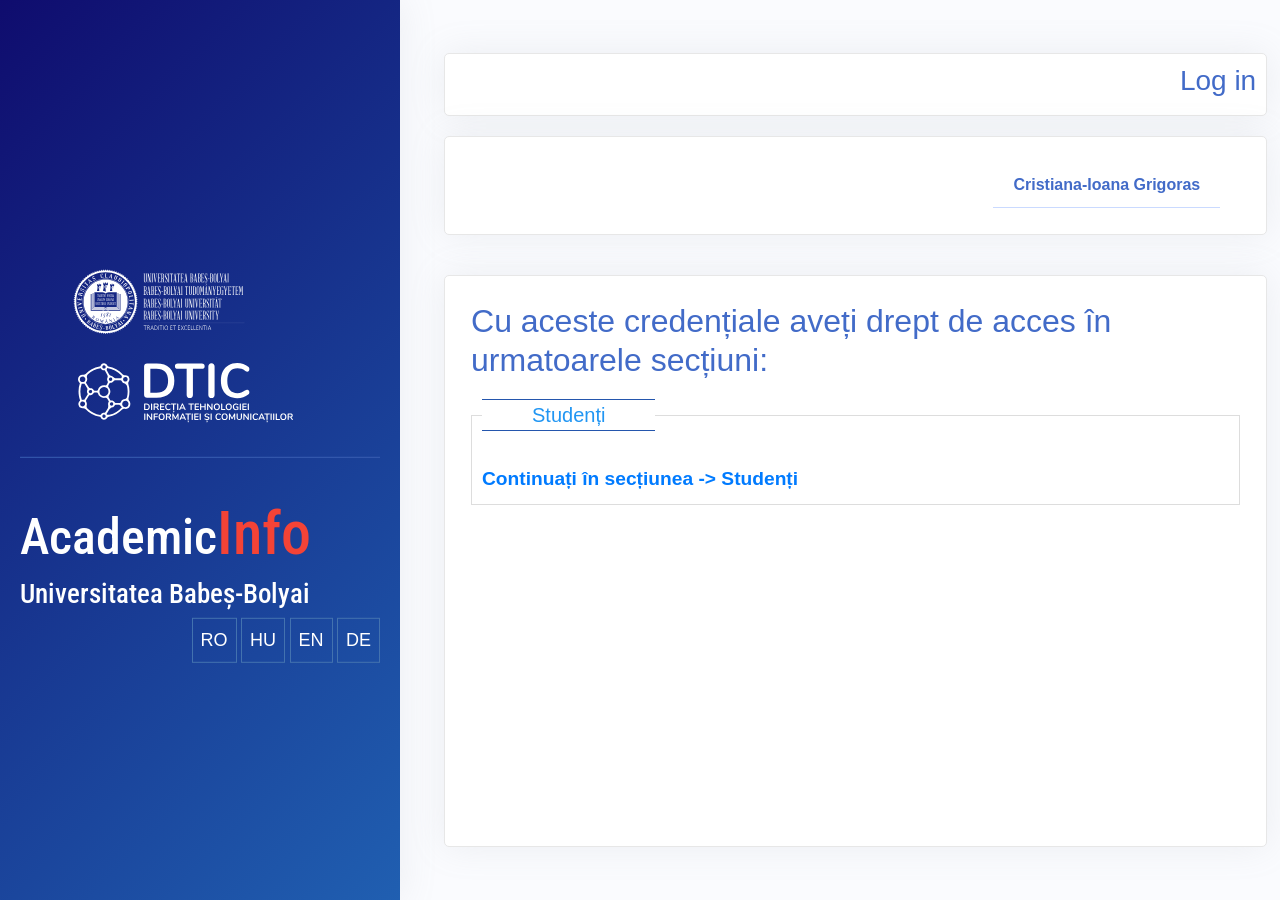
<file: index.html>
<!DOCTYPE html>
<html lang="en">
<head>
    <meta charset="utf-8">
    <meta http-equiv="refresh" content="0; url=Home.html">
    <meta name="viewport" content="width=device-width, initial-scale=1">
    <title>AcademicInfo</title>
</head>
<body>
    <p><a href="Home.html">Open AcademicInfo</a></p>
</body>
</html>
</file>
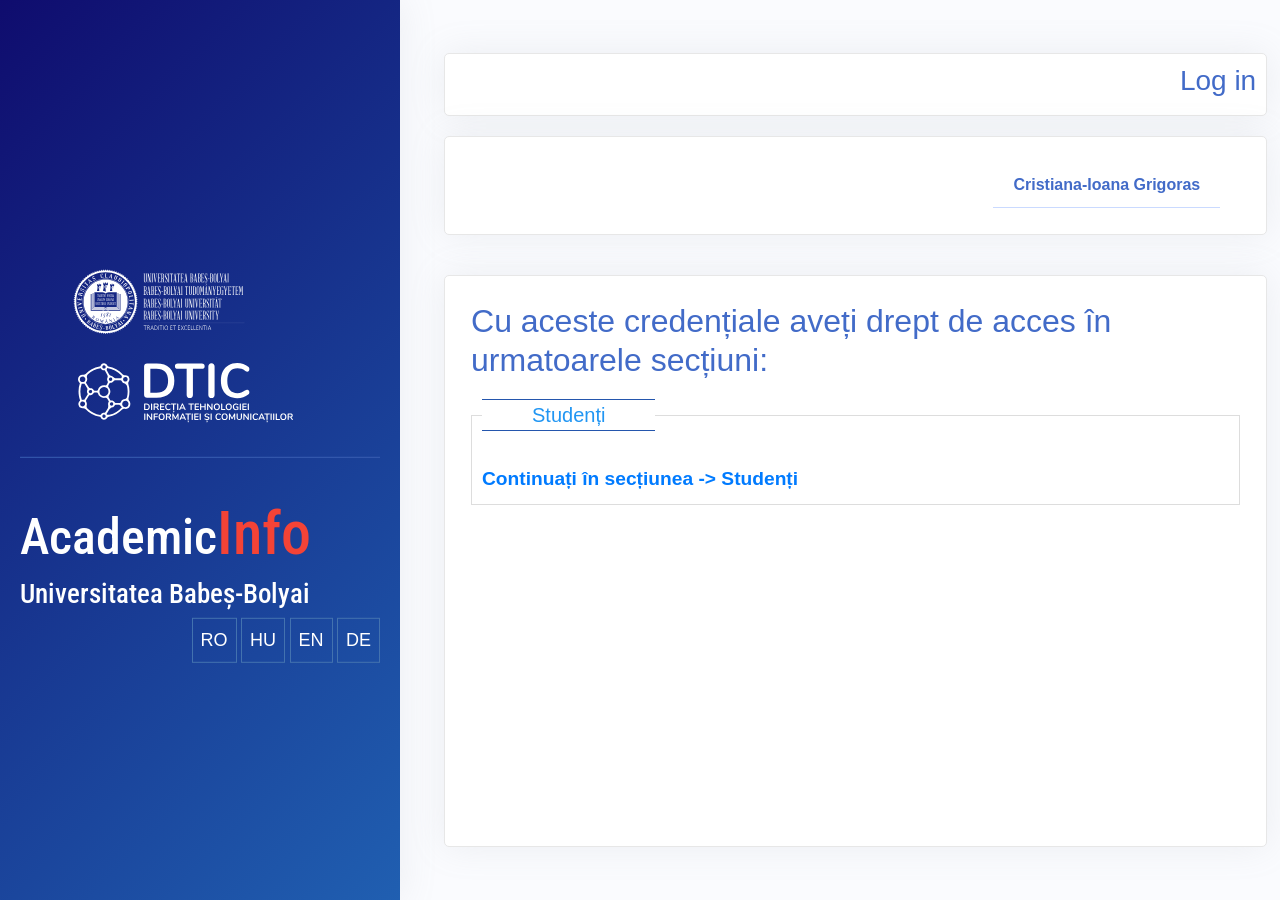
<file: Home.html>
<!DOCTYPE html>
<!-- saved from url=(0041)https://academicinfo.ubbcluj.ro/Home.aspx -->
<html><head><meta http-equiv="Content-Type" content="text/html; charset=UTF-8">
    <title>Home </title>

<title>
	AcademicInfo
</title>
    <!-- fontawesome-->
   
    <link href="./Home_files/all.css" rel="stylesheet" type="text/css"><link href="./Home_files/style.css" rel="stylesheet" type="text/css">

    <!-- bootstrap-->
    <link rel="stylesheet" href="./Home_files/bootstrap.min.css" type="text/css">

</head>

<body class="recuperare_page login_page">
        <div id="wrapper">


            <div id="row_left" class="scroll_bar">
                <div id="header">
                    <div class="header_logo clearfix">
                        <ul>

                            <li>
                                
                                 
                                <img src="./Home_files/Logo-UBB-alb.svg" height="150">
                            </li>
                             <li class="pr-1 text-center">
                               
                                  <img src="./Home_files/Logo-DTIC-alb.svg" alt="DTIC" height="100">
                            </li>
                        </ul>
                    </div>

                    <div class="header_title">
                        <h1>Academic<em>Info</em></h1>
                        <h2>
                            <span id="ctl00_lblUBB">Universitatea Babeș-Bolyai</span>
                        </h2>
                    </div>
                    <div class="header_lang">
                        <ul>
                            <li>
                                <a id="ctl00_ImageButtonRO" title="Română" href="#">RO</a>


                            </li>
                            <li>
                                <a id="ctl00_ImageButtonHU" title="Magyar" href="#">HU</a>
                            </li>
                            <li>
                                <a id="ctl00_ImageButtonEN_GB" title="English" href="#">EN</a>
                            </li>
                            <li>
                                <a id="ctl00_ImageButtonDE" title="Deutsch" href="#">DE</a>
                            </li>
                        </ul>

                    </div>
                    <div class="login_container"></div>


                </div>
            </div>


            <div id="content">


                <div id="content_wrapper">
                    <div id="content_article_header" class="content_box" style="text-align: right; padding-right: 50px;background-color:#fff; border: 1px solid #e7e7e7; padding: 10px; border-radius: 5px;">
                        <h3>
                            <a id="ctl00_HyperLink1" href="#" style="color: #426bc8">Log in</a></h3>
                    </div>
                    
    

    <div id="content_header" class="content_box">
        <div style="background-color: #fff; padding: 2%; border-radius: 5px; vertical-align: central;">
            <ul>
                <li class="border_bottom">
                    <span id="ctl00_ContentPlaceHolder1_LabelNume" style="font-weight: 700">Cristiana-Ioana Grigoras</span></li>
            </ul>
        </div>
    </div>
    
    <div id="content_article_filters" class="content_box">
        <div id="div1" style="min-height: 550px;">
            <div id="div2" style="background-color: #fff; padding: 2%; border-radius: 5px; vertical-align: central;">
                <h2>
                    <span id="ctl00_ContentPlaceHolder1_lblMesaj"> Cu aceste credențiale aveți drept de acces în urmatoarele secțiuni:</span>
                </h2>
                <h2>
                    
                </h2>
                <fieldset id="ctl00_ContentPlaceHolder1_PanelStudenti" style="border: 1px solid #ddd !important; margin: 0; padding: 10px; position: relative; border-radius: 4px; background-color: #f5f5f5; padding-left: 10px !important;">
                    <legend style="font-size: 14px; font-weight: bold; margin-bottom: 0px; width: 35%; border: 1px solid #ddd; border-radius: 4px; padding: 5px 5px 5px 10px; background-color: #ffffff; color: #336699">
                        <span id="ctl00_ContentPlaceHolder1_Label3">Studenți</span>
                    </legend>
                    <br>
                    <a id="ctl00_ContentPlaceHolder1_lkStudenti" class="a2" href="./Studenti.html" style="font-size:Larger;font-weight:bold;">Continuați în secțiunea -&gt; Studenți</a>
                    <br>
                </fieldset>

                &nbsp;
                <br>
                

                
                <br>
                
                
                

                
                 
                  



                

                  
            </div>
        </div>
    </div>


                </div>
            </div>

        </div>
        <div>
        </div>
</body></html>
</file>
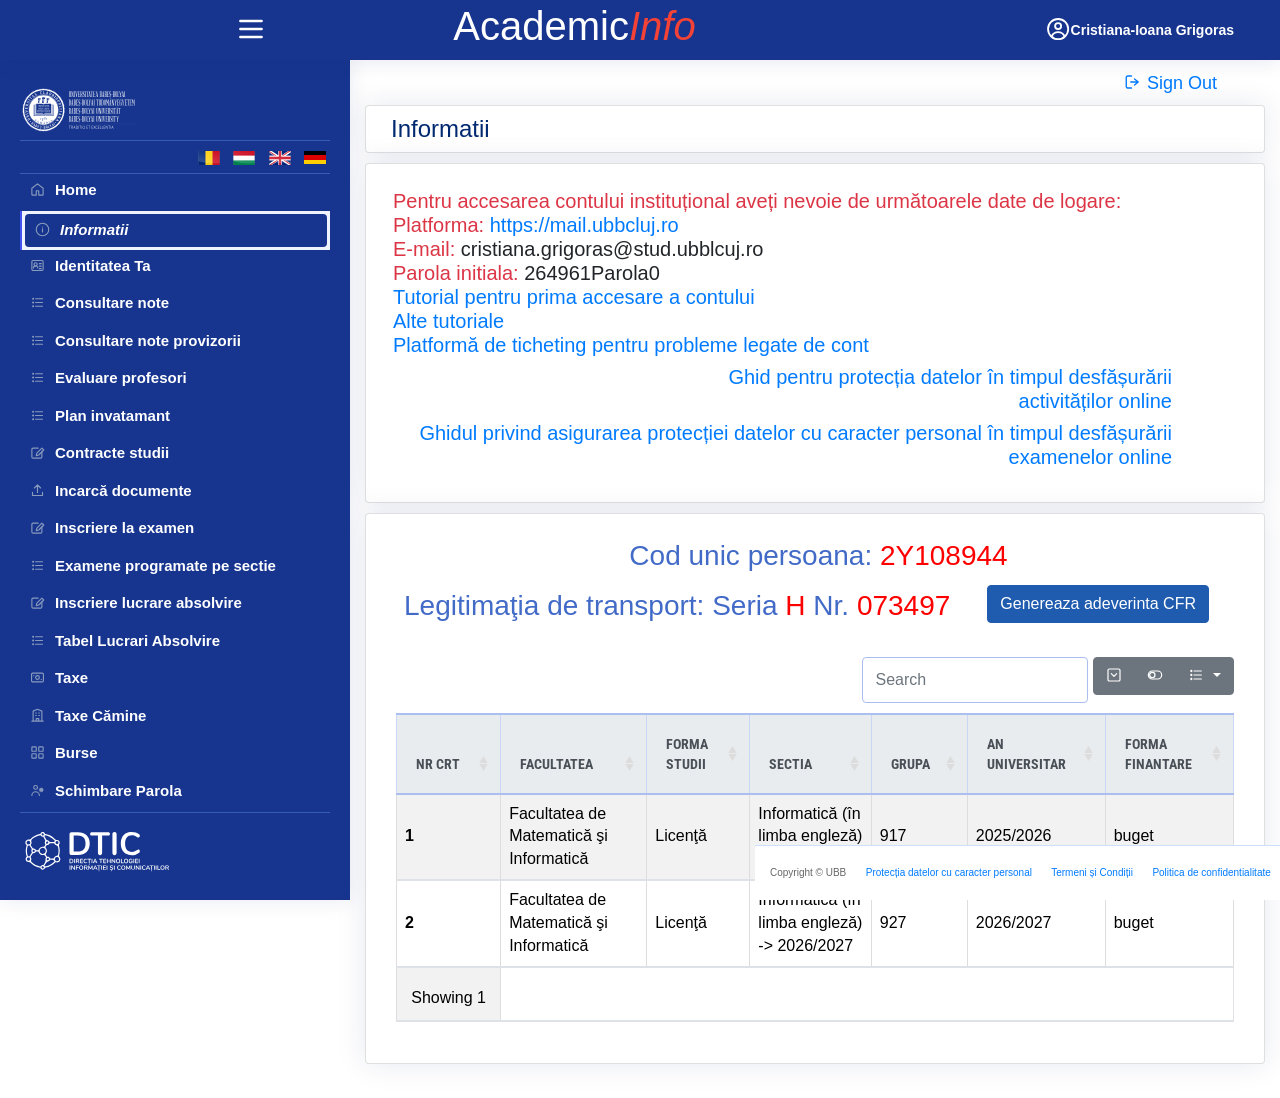
<file: Studenti.html>
<!DOCTYPE html>
<!-- saved from url=(0045)https://academicinfo.ubbcluj.ro/Studenti.aspx -->
<html><head><meta http-equiv="Content-Type" content="text/html; charset=UTF-8">
    <!-- Nou -->
    <!-- jQuery GLOBAL (disponibil pentru toate paginile child) -->
    <script src="./Studenti_files/jquery-3.7.1.min.js.download"></script>

    <!-- (opțional) Bootstrap, dacă e folosit global -->
    <script src="./Studenti_files/bootstrap.min.js.download" crossorigin="anonymous"></script>

    <!-- AICI, abia după jQuery, vin placeholderul de head și restul -->
    
    <!-- .... -->

    <meta content="width=device-width, initial-scale=1.0" name="viewport"><title>
	Studenti
</title><meta name="description"><meta name="keywords">


    <script>
        $(document).ready(function () {
            $("#meniu_toggle").click(function (e) {
                if ($('#row_left').hasClass('open_rowleft')) {
                    $('#row_left').removeClass('open_rowleft').addClass('close_rowleft');
                    $('#meniu_toggle').find('i').removeClass('fa-times').addClass('fa-bars');
                    $('#content').removeClass('normal_content').addClass('full_content');
                }
                else {
                    $('#row_left').removeClass('close_rowleft').addClass('open_rowleft');
                    $('#meniu_toggle').find('i').addClass('fa-times').removeClass('fa-bars');
                    $('#content').addClass('normal_content').removeClass('full_content');

                }
                e.preventDefault();


            });

            $(document).mouseup(function (e) {
                var container = $("#row_left");

                if (container.is(e.target) && container.has(e.target).length === 0) {
                    $('#row_left').removeClass('close_rowleft').addClass('open_rowleft');
                    $('#meniu_toggle').find('i').addClass('fa-times').removeClass('fa-bars');
                    $('#content').addClass('normal_content').removeClass('full_content');
                }
            });



        });
    </script>


    <!-- Favicons -->
    <!-- Google Fonts -->


    <!-- Vendor CSS Files -->
    <link href="./Studenti_files/bootstrap.min.css" rel="stylesheet">    <link href="./Studenti_files/quill.snow.css" rel="stylesheet"><link href="./Studenti_files/quill.bubble.css" rel="stylesheet"><link href="./Studenti_files/style.css" rel="stylesheet">

    <!-- Template Main CSS File -->
    <link href="./Studenti_files/style(1).css" rel="stylesheet">


    <!-- vechi-->
    <meta name="viewport" content="width=device-width, initial-scale=1.0, maximum-scale=1">

    <!-- fontawesome-->
    <link href="./Studenti_files/style(2).css" rel="stylesheet" type="text/css">
    <!-- bootstrap-->
    <link href="./Studenti_files/bootstrap(1).min.css" rel="stylesheet"><link href="./Studenti_files/bootstrap-table.min.css" rel="stylesheet">
    <script src="./Studenti_files/jquery-3.3.1.slim.min.js.download"></script>

    <!-- bootstrap-->
    <script src="./Studenti_files/popper.min.js.download"></script>
    <script src="./Studenti_files/bootstrap.min(1).js.download"></script>
    <!-- end vechi-->

    <style>
        .icon-svg {
            width: 1em;
            height: 1em;
            fill: none;
            stroke: currentColor;
            stroke-width: 1.8;
            stroke-linecap: round;
            stroke-linejoin: round;
            vertical-align: -0.125em;
        }

        .footer {
            position: fixed;
            bottom: 0;
            width: 100%;
            background-color: #fff;
            color: #ffffff;
            text-align: center;
            font-size: 10px;
            padding-left: 15px;
        }

        .footer .copy_footer {
            text-align: left;
            color: #666666;
            clear: left;
        }

        @media (max-width: 768px) {
            .mobile-user-name {
                display: none !important;
            }
        }
    </style>
    
    <title>Studenti</title>

    <link href="./Studenti_files/StylePopload.css" rel="stylesheet">

   
</head>
<body><div id="WzTtDiV" style="visibility: hidden; position: absolute; overflow: hidden; padding: 0px; width: 0px; left: 0px; top: 0px;"></div>
    <script src="./Studenti_files/wz_tooltip.js.download" type="text/javascript"></script>
    <div>
<div>
<input type="hidden" name="__EVENTTARGET" id="__EVENTTARGET" value="">
<input type="hidden" name="__EVENTARGUMENT" id="__EVENTARGUMENT" value="">
<input type="hidden" name="__VIEWSTATE" id="__VIEWSTATE" value="U3ge0DBEYVXZAH/rFqHZal7DFnnnJ7dKN/OwJgMPHrjfDfIcr2NaAKH2BSqRT0sjFHvEm0ArLRRnLsjUsnldJ07By3le/+CCozcNpzaMdSlCltiAi0xW0aGpEiwbC2H/v0pEye0RBtzEwkri9D/DPR4EWy8MfX8i973xFghUl8/Y6xhJbtat1uSKho9qaxmNJj8qNM9VSeN77mYw6tDurMYxxhTtmqf/z3BG1kYqd2Fi6GA1eiPjg92qpfyLm+x5ElIimKISuYhH2pRPdthJ4Uhi/CWubhc3uwHV7wNhzPDePO8Li2tQX5H93ATv6HhkkujQPkwU3jfOOWnd0QNGDogWEkrMHDtCK/8yzQLUgswZ1s2KklK1jUFdUk+ntARhR7AojHRU/[base64]/VIa7S1HqkUEj85uvAPuQBtk1Nh/CKkAMJTHIhBSSvEfzZ5uQJGmQNku3eopPVUP3GAF+otM/bnv7Wv43y85Tl0Ow4WvdPtnKFdQeX9gtKY1R0p/HPBbTRSXUGw/WcArVqmPKhBN7xuOPcyBPQfjr57uZANkzO3fYWu0HZVbKyExcDQbEW7L1LGcgRXWHz+8i3GHO6yiwEwtdI+BpAnKjfGv2NVgWOSZp9Gssl07j3Yx9i19EE2edCt5gM6JKNvaHHzja1Ycx7Qy8A/MGR1Ez2uhaQuF81Fv0n+lNDqt6bKrcNFGjt1TbJxp2uDi+Ai7ktfPjOAkH6kQZnrFKYX8Ys+LGTGW8tsqZ3igtywJKQtkqCNgDC7wkg8brHP1d08mKAfPKgtsFqFW/uq9jd/kdgxMcXoAt/GKVSmubBZtPyFzyh3BPIwS773t2QXBkUd5DOO6QXkj0u0ulbTR/agMD3A95U0YNidj/hr8KJgvVYki4QsTHJx9Om+52+kNeRbJByNmP+nqj2U+cathRD4mhRZBeNc76puzJr4/HxtyB4NUrBZnIIEOFrWFAuwMvgHPlrcbhmAnzNLGaQngZ0A8l0Ty7RlSCPWYLzDdEz67/gSgwSidsAP0c1yCFD047hNNimV+dQ3dQ09B70OMIM/h1bDAqsvlA+EiEHkVXMTButpmTSRtQQXQl62MdAPtgH9rWLv9tppIoK+m1nfEgLc06qqqh+OZB7OMDa6HkyXbFmE2zxCATeB8cPMnysIDbzRtZHTi5h6PShY8b3Sp4u9PrrTcft3XzKUVzZZT/sCjyV0hEoZg4ENwLj8C+q0zBbhPVnM9ok8YwtoVGjCvmJlijIwmQ3qLd2e0kY8RSCsJYYplVrQaL6R4obxy4EkQxvUW81yfODosHPbGWJMwlvNsUyFN4PQBBRfKOT6o9cqCiJhrORR0wSxSndbLQ7Ot1F/Bce7lig9y04MvUH0ID5ek5fEuNjnYpC+TkpaD8IM1z3dWJGgul73zcjXgwTKronWkGZYbImrCSG9NH2KmL11w5hm5kIck6onIOQXQ+1VHjycUF+IfJDRIggxtPBot8AMsdxEPeahK4b2/RpgJZya3MQ4OmlxTpQliQoDubjDY/04yNsXKkbXkq0Vtct07u5jSyAJu9rm0tlhcnnuqOTN6N0hhfjAPQHlhgcQYgoTT2qr5sSZMzlqD2ixk/295zLoMDqIrWI5AR1erL5+RIQSHCu1ma88RIeccSkMWprdy12FNFVP6pAIkzzLi3ikpn0fnIGDCxEMeDm3Vi5lXB8Lv2V62DKVnb+Ckrof1qiqafKKdMdRXSdJojxQ1zgtrZlNpebN8xKBG8p+VLIBFjyYApz9rXC/tqzkpj5yW/zu9i4rSyonDTJxV1W4AXB0JUg+gzPqiDAZITWOiBPS++RS0Tx7pkjVYzUeH8xdIA8ijNVMqEL2OCSEGjho44f6fezL547+iSme/OzCX4Wu4P7zoEzJjWLRjmfeuJXmSeEGozXmXASmFqcCwdI4aw765WhHMW1Jj3g2ai8w7ILJBYExqNn/1TDjajGIBlSvKYMxII1BRxu/MmH9TXRMiDLYE3Tdb4YLv5NHWOo/[base64]/+WoVPgggST1CZ4LhDLHVcBYsAEvhMmmoBVKLVsLNakII5i8M2USODcbpAbp5z7/YGu38J0n7j1V/yWz84dabsZBdr3pRweWR27Ue1gB9yR4YAQZFz6lWtXk5bTm43tx3es6DqJdnkzt43QPMxG+mGOIOnTPdo0zSKJ5AA8fPR9TuXjl2v2oYk2jU7S/zlU1aDt0CiC1N5rklk8CxsuW1KSot3vyWQwayh0vSYptgR++yDUVNehG/toJoeVwUHK2AZVJNgI0F6YAgQ6uoSXA8YxNzNV4sY7U9jw5W24UnklgUwKzKk6IYhCuqMv3xM2t8SCwdjINqBA8cbQ9V/IS+BBD9M6NeqjIXDo9jU4v06ndsS2PIe1kZrb+u3jNcSnFlVOpeUckRrN4JJLp5oYRww1V++4oz/s+OO1vdOO2G1aQIzcwJmJa8hq4bSkVYA3XJfmqTZvfB+WfzQMfsMBPUM0U5rm7anIiWRPKaO9g5jsdmz3W0tOQmvnstEKaG4Tc2j/jsFjwvgJIkFdRtrj4+2JSEcf4IleSFTHn0m8GYWbY5PXlH5MS7Ot6vQ9Y/1Bwezd2tEFaEd+ItPUHwAZ07I3arEDHfzZwc1pGZTkQ9dz4ZJW9i4yUPPMXWsc+epzwcwYiHyjtRlSo/TQkRf1Ahn+EZdbG/FN0ktYIKH11whtMjai8SRJXGt2QBpkQyMyIvuww7hBIj5bLTVIHw+gG67rEQxgnDYoCv0ly2xtR3H4pQTOpacegqQgJjAIyM0KNjkCii0lNxwQHofgigtJxh6ysP0zPuiD2qkPkUvAMXAOa1ykqHDjPsIFJdh8HSp/pW77YWiUnrg0qeubXAzPJqT7qjBzUW7nCUHHUyfUvyeTobob7mA+J2aIf9iLjXQKoJcNMo31+RG0zChAPV6vNim3I1vfw4YJeWV4iHCXJwQrU5mKMA0loXiqe3rtNOaOOH1PxZiJFBABdJS+53arjr3TKsqHBWHpStcso=">
</div>

<div>

	<input type="hidden" name="__VIEWSTATEGENERATOR" id="__VIEWSTATEGENERATOR" value="B8608825">
	<input type="hidden" name="__EVENTVALIDATION" id="__EVENTVALIDATION" value="CelaOB9i376irMQ4sekTf93e1DNIMBqvUj1azGsu0yCBg3Dp4da5ozG5yBEZBpjK1HnsdbhkbYP2AF6+xHaRtbmjRbDApxarW7Qls3mdVF0qR80Gg6CQ35OOKUYpeHT8f2+TKBkMsfWLHhz6DJ8fWv2eSEVqW01iEYOSG+a1R/IyNcK2qP7Z0rWEsL+Nb+1HEWr7Pq3MjOHFF1KPKLx+zA==">
</div>


        <!-- ======= Header ======= -->
        <header id="header" class="header fixed-top d-flex align-items-center">
            <div class="col-lg-2 logo d-flex align-items-center justify-content-between">
                
                
            </div>
            <!-- End Logo -->
            <i class="toggle-sidebar-btn" aria-hidden="true"><svg class="icon-svg" viewBox="0 0 24 24"><path d="M4 6h16M4 12h16M4 18h16"></path></svg></i>
            <div class="col-lg-6 align-items-center justify-content-between text-center ">
                <h1>Academic<em style="color: #F44336;">Info</em></h1>
            </div>
            <!-- End Search Bar -->

            <nav class="header-nav ms-auto">
                <ul class="d-flex align-items-center">
                    <li class="nav-item dropdown pe-3">
                        <a class="nav-link nav-profile d-flex align-items-center pe-0 fs-4">
                            <i aria-hidden="true"><svg class="icon-svg" viewBox="0 0 24 24"><circle cx="12" cy="12" r="10"></circle><circle cx="12" cy="9" r="3"></circle><path d="M5.7 19a7 7 0 0 1 12.6 0"></path></svg></i>
                            <span id="ctl00_lblNume" class="mobile-user-name">Cristiana-Ioana Grigoras</span>
                        </a>
                        <!-- End Profile Iamge Icon -->
                        <!-- End Profile Dropdown Items -->
                    </li>
                    <!-- End Profile Nav -->
                </ul>
            </nav>

            <!-- End Icons Navigation -->

        </header>
        <!-- End Header -->

        <!-- ======= Sidebar ======= -->
        <aside id="sidebar" class="sidebar">
            <ul class="sidebar-nav" id="sidebar-nav">
                <li class="header_logo text-center ">
                    <a href="https://www.ubbcluj.ro/ro/" target="_blank" class="logo d-flex align-items-center">
                        <img src="./Studenti_files/Logo-UBB-alb.svg" alt="">
                    </a>

                </li>
                <li class=" py-1  text-right pr-1 header_logo">
                    <img id="ctl00_ImageButtonRO" title="Română" alt="Română" src="./Studenti_files/ro.png" style="border-width:0px;">  &nbsp;
                    <img id="ctl00_ImageButtonHU" title="Magyar" alt="Magyar" src="./Studenti_files/hu.png" style="border-width:0px;">  &nbsp; 
                    <img id="ctl00_ImageButtonEN" title="English" alt="English" src="./Studenti_files/gb.png" style="border-width:0px;">  &nbsp;
                    <img id="ctl00_ImageButtonDE" title="Deutsch" alt="Deutsch" src="./Studenti_files/de.png" style="border-width:0px;">
                </li>

                <li id="ctl00_link_Home" class="nav-item">
                    <a href="./Home.html" id="ctl00_A2" class="nav-link collapsed" title="Home">
                        <i aria-hidden="true"><svg class="icon-svg" viewBox="0 0 24 24"><path d="m3 10 9-7 9 7v10a1 1 0 0 1-1 1h-6v-7h-4v7H4a1 1 0 0 1-1-1z"></path></svg></i>
                        <span id="ctl00_Label1Home">Home</span>
                    </a></li>

                <li id="ctl00_link_Studenti" class="active">
                    <a href="./Studenti.html" class="nav-link collapsed">
                        <i aria-hidden="true"><svg class="icon-svg" viewBox="0 0 24 24"><circle cx="12" cy="12" r="10"></circle><path d="M12 11v5M12 8h.01"></path></svg></i>
                        <span id="ctl00_Label1">Informatii</span></a>
                </li>

                <li id="ctl00_link_IdentitateaTa" class="nav-item">
                    <a href="#" class="nav-link collapsed">
                        <i aria-hidden="true"><svg class="icon-svg" viewBox="0 0 24 24"><rect x="3" y="4" width="18" height="16" rx="2"></rect><circle cx="9" cy="10" r="2.5"></circle><path d="M5.5 16a3.5 3.5 0 0 1 7 0M15 9h3M15 13h3M15 17h3"></path></svg></i>
                        <span id="ctl00_lblIdentitateaTa">Identitatea Ta</span>
                    </a>
                </li>

                <!-- Nou -->
                <!-- Virtual Wallet (vizibil doar pentru conturile de test) -->
                
                <!--------->
               
                


                
                <li id="ctl00_link_Note" class="nav-item">
                    <a href="#" id="ctl00_HyperLinkNote_" class="nav-link collapsed">
                        <i aria-hidden="true"><svg class="icon-svg" viewBox="0 0 24 24"><circle cx="5" cy="6" r=".8"></circle><path d="M9 6h11"></path><circle cx="5" cy="12" r=".8"></circle><path d="M9 12h11"></path><circle cx="5" cy="18" r=".8"></circle><path d="M9 18h11"></path></svg></i>
                        <span id="ctl00_Label1ConsultareNote">Consultare note</span></a></li>
                <li id="ctl00_link_NoteProvizorii" class="nav-item">
                    <a href="#" id="ctl00_hlNote_" class="nav-link collapsed">
                        <i aria-hidden="true"><svg class="icon-svg" viewBox="0 0 24 24"><circle cx="5" cy="6" r=".8"></circle><path d="M9 6h11"></path><circle cx="5" cy="12" r=".8"></circle><path d="M9 12h11"></path><circle cx="5" cy="18" r=".8"></circle><path d="M9 18h11"></path></svg></i>
                        <span id="ctl00_Label1ConsultareNoteProvizorii">Consultare note provizorii</span></a>

                </li>
                <li id="ctl00_link_Evaluari" class="nav-item">
                    <a href="#" id="ctl00_HyperLink3_" class="nav-link collapsed">
                        <i aria-hidden="true"><svg class="icon-svg" viewBox="0 0 24 24"><circle cx="5" cy="6" r=".8"></circle><path d="M9 6h11"></path><circle cx="5" cy="12" r=".8"></circle><path d="M9 12h11"></path><circle cx="5" cy="18" r=".8"></circle><path d="M9 18h11"></path></svg></i>
                        <span id="ctl00_Label1EvaluareProfesori">Evaluare profesori</span></a></li>
                <li id="ctl00_link_StudentiPlanInvatamant" class="nav-item">
                    <a href="#" id="ctl00_hlStudentiPlanInvatamant_" class="nav-link collapsed">
                        <i aria-hidden="true"><svg class="icon-svg" viewBox="0 0 24 24"><circle cx="5" cy="6" r=".8"></circle><path d="M9 6h11"></path><circle cx="5" cy="12" r=".8"></circle><path d="M9 12h11"></path><circle cx="5" cy="18" r=".8"></circle><path d="M9 18h11"></path></svg></i>
                        <span id="ctl00_Label1PlanInvatamant">Plan invatamant</span>
                    </a></li>
                <li id="ctl00_link_ContracteStudii" class="nav-item">
                    <a href="#" id="ctl00_hlContracte_" class="nav-link collapsed">
                         <i aria-hidden="true"><svg class="icon-svg" viewBox="0 0 24 24"><path d="M13 5H5a2 2 0 0 0-2 2v12a2 2 0 0 0 2 2h12a2 2 0 0 0 2-2v-8"></path><path d="m11 13 8-8 3 3-8 8-4 1z"></path></svg></i>
                        <span id="ctl00_Label1ContracteStudii">Contracte studii</span></a>

                </li>

                <li id="ctl00_link_IncarcaDocumente" class="nav-item">
                    <a href="#" id="ctl00_hl_IncarcaDocumente" class="nav-link collapsed">
                        <i aria-hidden="true"><svg class="icon-svg" viewBox="0 0 24 24"><path d="M12 15V3m-5 5 5-5 5 5M4 15v5h16v-5"></path></svg></i>
                        <span id="ctl00_lblIncarcaDocumente">Incarcă documente </span></a>

                </li>

                

                <li id="ctl00_link_StudentiInscriereLaExamen" class="nav-item">
                    <a href="#" id="ctl00_hlStudentiInscriereLaExamen_" class="nav-link collapsed">
                        <i aria-hidden="true"><svg class="icon-svg" viewBox="0 0 24 24"><path d="M13 5H5a2 2 0 0 0-2 2v12a2 2 0 0 0 2 2h12a2 2 0 0 0 2-2v-8"></path><path d="m11 13 8-8 3 3-8 8-4 1z"></path></svg></i>
                        <span id="ctl00_Label1InscriereLaExamen">Inscriere la examen</span></a>
                </li>

                <li id="ctl00_link_ProgramariExameneSectie" class="nav-item">
                    <a href="#" id="ctl00_hlProgramariExameneSectie" class="nav-link collapsed">
                        <i aria-hidden="true"><svg class="icon-svg" viewBox="0 0 24 24"><circle cx="5" cy="6" r=".8"></circle><path d="M9 6h11"></path><circle cx="5" cy="12" r=".8"></circle><path d="M9 12h11"></path><circle cx="5" cy="18" r=".8"></circle><path d="M9 18h11"></path></svg></i>
                        <span id="ctl00_Label1ProgramariExameneSectie">Examene programate pe sectie</span></a>
                </li>
                

                

                <li id="ctl00_link_InscriereLucrariAbsolvire" class="nav-item">
                    <a href="#" id="ctl00_A1" title="Home" class="nav-link collapsed">
                        <i aria-hidden="true"><svg class="icon-svg" viewBox="0 0 24 24"><path d="M13 5H5a2 2 0 0 0-2 2v12a2 2 0 0 0 2 2h12a2 2 0 0 0 2-2v-8"></path><path d="m11 13 8-8 3 3-8 8-4 1z"></path></svg></i>
                        <span id="ctl00_Label2">Inscriere  lucrare absolvire</span>
                    </a>
                </li>
                <li id="ctl00_link_TabelLucrariAbsolvireSectie" class="nav-item">
                    <a href="#" class="nav-link collapsed">
                        <i aria-hidden="true"><svg class="icon-svg" viewBox="0 0 24 24"><circle cx="5" cy="6" r=".8"></circle><path d="M9 6h11"></path><circle cx="5" cy="12" r=".8"></circle><path d="M9 12h11"></path><circle cx="5" cy="18" r=".8"></circle><path d="M9 18h11"></path></svg></i>
                        <span id="ctl00_Label3">Tabel Lucrari Absolvire</span></a>
                </li>

                

             
                <li id="ctl00_link_Taxe" class="nav-item">
                    <a href="#" id="ctl00_hltaxe_" class="nav-link collapsed">
                        <i aria-hidden="true"><svg class="icon-svg" viewBox="0 0 24 24"><rect x="2.5" y="5" width="19" height="14" rx="2"></rect><circle cx="12" cy="12" r="3"></circle><path d="M6 9h.01M18 15h.01"></path></svg></i>
                        <span id="ctl00_Label1Taxe">Taxe</span></a></li>

                <li id="ctl00_link_TaxeCamine" class="nav-item">
                    <a href="#" id="ctl00_hlTaxeCamine_" class="nav-link collapsed">
                        <i aria-hidden="true"><svg class="icon-svg" viewBox="0 0 24 24"><path d="M3 21h18M5 21V5l7-3 7 3v16M9 8h1M14 8h1M9 12h1M14 12h1M10 21v-4h4v4"></path></svg></i>
                        <span id="ctl00_LabelTaxeCamine">Taxe Cămine</span></a></li>

                <li id="ctl00_link_Burse" class="nav-item">
                    <a href="#" id="ctl00_hlBurse_" class="nav-link collapsed">
                        <i aria-hidden="true"><svg class="icon-svg" viewBox="0 0 24 24"><rect x="3" y="3" width="7" height="7" rx="1"></rect><rect x="14" y="3" width="7" height="7" rx="1"></rect><rect x="3" y="14" width="7" height="7" rx="1"></rect><rect x="14" y="14" width="7" height="7" rx="1"></rect></svg></i>
                        <span id="ctl00_LabelBurse">Burse</span></a></li>

                <li id="ctl00_link_SchimbareParolaStudenti" class="nav-item">
                    <a href="#" id="ctl00_hlSchimbareParola_" class="nav-link collapsed">
                        <i aria-hidden="true"><svg class="icon-svg" viewBox="0 0 24 24"><circle cx="9" cy="7" r="3"></circle><path d="M3 20a6 6 0 0 1 12 0M18 8v6M15 11h6M16 9l4 4M20 9l-4 4"></path></svg></i>
                        <span id="ctl00_Label1SchimbareParola">Schimbare Parola</span></a></li>


                <li class="header_top pt-2 ">


                    <a href="https://dtic.ubbcluj.ro/" target="_blank" class="logo ">
                        <img src="./Studenti_files/Logo-DTIC-alb.svg">
                    </a>
                </li>
            </ul>



        </aside>
        <!-- End Sidebar-->
        <main id="main" class="main pb-2 ">
            <div class="row  text-end pb-2  ">
                <div class="col-12   text-end  pe-5">
                    <a class="modal-title" href="./Home.html">
                        <i aria-hidden="true"><svg class="icon-svg" viewBox="0 0 24 24"><path d="M10 4H5a2 2 0 0 0-2 2v12a2 2 0 0 0 2 2h5M14 16l5-4-5-4M19 12H9"></path></svg></i>
                        <span>Sign Out </span>
                    </a>
                </div>
            </div>
            <div class="labelNume">


                <div id="ctl00_DivInfo" class="row ">
                    

                    
                    
                </div>

            </div>
            <div class="row pb-3">
                 
                
    <div id="content_article_header" class="content_box card">
        <div class="row">
            <div class="col-12">
                <span id="ctl00_ContentPlaceHolder1_lblPagina" class="card-title">Informatii</span>
            </div>
        </div>
    </div>
    <div class="card   ">
        <div class="card-body">
            <div class="row">
                <div id="content_info" class="content_box">
                    <h5>

                        <span id="ctl00_ContentPlaceHolder1_lblMicrosoftTeams2" class="text-danger">Pentru accesarea contului instituțional aveți nevoie de următoarele date de logare:</span>
                        <br>
                        <span id="ctl00_ContentPlaceHolder1_lblMicrosoftTeams3" class="text-danger" style="color:Red;">Platforma: </span>

                        <a href="https://mail.ubbcluj.ro/" target="_blank">https://mail.ubbcluj.ro </a>
                        <br>

                        <span id="ctl00_ContentPlaceHolder1_lblEmail" class="text-danger" style="color:Red;">E-mail:</span>
                        <span id="ctl00_ContentPlaceHolder1_lbl_email">cristiana.grigoras@stud.ubblcuj.ro</span>
                        

                        
                        
                        <br>
                        <span id="ctl00_ContentPlaceHolder1_lblMicrosoftTeamsParola" class="text-danger" style="color:Red;"> Parola initiala:</span>
                        <span id="ctl00_ContentPlaceHolder1_lbl_MicrosoftTeamsParola">264961Parola0</span>
                        <br>



                        <a href="https://dtic.ubbcluj.ro/tutorial/conectare-office365-studenti/" target="_blank">
                            <span id="ctl00_ContentPlaceHolder1_lblMicrosoftTeams_n1">Tutorial pentru prima accesare a contului</span>
                        </a>
                        <br>
                        <a href="https://dtic.ubbcluj.ro/tutoriale/" target="_blank">
                            <span id="ctl00_ContentPlaceHolder1_lblMicrosoftTeams_n2">Alte tutoriale</span>
                        </a>
                        <br>
                        <a href="https://helpdesk.ubbcluj.ro/#login" target="_blank">
                            <span id="ctl00_ContentPlaceHolder1_lblMicrosoftTeams_n3">Platformă de ticheting pentru probleme legate de cont</span>
                        </a>
                        <br>
                      


                    </h5>
                </div>
                <div class="row">
                    <div class="col-4" style="text-align: right; padding-right: 50px;">

                        <h5>
                            <a target="_blank" href="https://academicinfo.ubbcluj.ro/Documente/informarePDCPstudentimasteranzidoctorantiUBB.pdf">
                                
                            </a>
                        </h5>
                    </div>
                    <div class="col-8" style="text-align: right; padding-right: 50px;">
                        <h5>
                            <a target="_blank" href="https://academicinfo.ubbcluj.ro/Documente/Ghid_PDCP_studenti_online_14102020.pdf">

                                <span id="ctl00_ContentPlaceHolder1_lblGhid">Ghid pentru protecția datelor în timpul desfășurării activităților online</span>

                            </a>
                        </h5>
                    </div>
                </div>
                <div class="row">
                    <div class="col-12" style="text-align: right; padding-right: 50px;">
                        <h5>
                            <a target="_blank" href="https://academicinfo.ubbcluj.ro/Documente/HCA_376_referitoare_la_Ghidul_privind_asigurarea_protectiei_datelor_cu_caracter_persona.pdf">
                                <span id="ctl00_ContentPlaceHolder1_lblGhidExamen">Ghidul privind asigurarea protecției datelor cu caracter personal în timpul desfășurării examenelor online</span>
                            </a>
                        </h5>
                    </div>
                </div>
            </div>
        </div>
    </div>
    <div class="card  table-responsive  ">
        <div class="card-body">
            <div id="content_article_table" class="content_box">
                <div class="row table-responsive-sm ">
                    <div class="col  text-center pr-2  flex-fill ">
                        <h3>
                            <span id="ctl00_ContentPlaceHolder1_lblCodunicLabel" style="color:#426BC8;">Cod unic persoana: </span>
                       
                            <span id="ctl00_ContentPlaceHolder1_lblCodUnic" style="color:Red;">2Y108944</span>

                        </h3>
                    </div>
                </div>

                <div id="ctl00_ContentPlaceHolder1_LegitimatieCFR" class="row flex-fill p-1 ">

                    <div class="col-sm-8 px-2  flex-fill  text-right  ">
                        <h3>
                            <span id="ctl00_ContentPlaceHolder1_lblLegitimatia1" style="color:#426BC8;">Legitimaţia de transport:</span>

                            <span id="ctl00_ContentPlaceHolder1_lblLegitimatia_Seria" class="col-form-label" style="color:#426BC8;">Seria</span>

                            <span id="ctl00_ContentPlaceHolder1_lblLegitimatiaSeria" style="color:Red;">H    </span>

                            <span id="ctl00_ContentPlaceHolder1_lblLegitimatia_NR" style="color:#426BC8;">Nr.</span>

                            <span id="ctl00_ContentPlaceHolder1_lblLegitimatiaNR" style="color:Red;">073497</span>

                        </h3>
                    </div>
                    <div id="ctl00_ContentPlaceHolder1_genereazaAdeverinta" class="col-sm-4 pl-2 text-center">
                        <a id="ctl00_ContentPlaceHolder1_lkbGenereazaAdeverinta" class="btn btn-blue" href="#">Genereaza adeverinta CFR</a>
                    </div>

                </div>

                

                <div class="content_box  py-2 ">
                    <div class="row  table-responsive-sm pb-2">
                        <div class="col-sm">
                            <div>
	<div class="bootstrap-table bootstrap4">
      <div class="fixed-table-toolbar"><div class="columns columns-right btn-group float-right"><button class="btn btn-secondary" type="button" name="paginationSwitch" aria-label="Pagination Switch" title="Hide/Show pagination">
        <i aria-hidden="true"><svg class="icon-svg" viewBox="0 0 24 24"><rect x="3" y="3" width="18" height="18" rx="2"></rect><path d="m8 10 4 4 4-4"></path></svg></i>
        
        </button><button class="btn btn-secondary" type="button" name="toggle" aria-label="Toggle" title="Toggle">
        <i aria-hidden="true"><svg class="icon-svg" viewBox="0 0 24 24"><rect x="2" y="6" width="20" height="12" rx="6"></rect><circle cx="8" cy="12" r="4"></circle></svg></i>
        
        </button><div class="keep-open btn-group" title="Columns">
        <button class="btn btn-secondary dropdown-toggle" type="button" data-toggle="dropdown" aria-label="Columns" title="Columns">
        <i aria-hidden="true"><svg class="icon-svg" viewBox="0 0 24 24"><circle cx="5" cy="6" r=".8"></circle><path d="M9 6h11"></path><circle cx="5" cy="12" r=".8"></circle><path d="M9 12h11"></path><circle cx="5" cy="18" r=".8"></circle><path d="M9 18h11"></path></svg></i>
        
        <span class="caret"></span>
        </button>
        <div class="dropdown-menu dropdown-menu-right"><label class="dropdown-item"><input type="checkbox" data-field="0" value="0" checked="checked"> <span>Nr Crt</span></label><label class="dropdown-item"><input type="checkbox" data-field="1" value="1" checked="checked"> <span>Facultatea</span></label><label class="dropdown-item"><input type="checkbox" data-field="2" value="2" checked="checked"> <span>Forma Studii</span></label><label class="dropdown-item"><input type="checkbox" data-field="3" value="3" checked="checked"> <span>Sectia</span></label><label class="dropdown-item"><input type="checkbox" data-field="4" value="4" checked="checked"> <span>Grupa</span></label><label class="dropdown-item"><input type="checkbox" data-field="5" value="5" checked="checked"> <span>An universitar </span></label><label class="dropdown-item"><input type="checkbox" data-field="6" value="6" checked="checked"> <span>Forma Finantare</span></label></div></div></div>
        <div class="float-right search btn-group">
          <input class="form-control search-input" type="text" placeholder="Search">
        </div>
      </div>
      
      <div class="fixed-table-container" style="padding-bottom: 0px;">
      <div class="fixed-table-header" style="display: none;"><table></table></div>
      <div class="fixed-table-body">
      <div class="fixed-table-loading table table-bordered table-hover" style="top: 81px;">
      <span class="loading-wrap">
      <span class="loading-text">Loading, please wait</span>
      <span class="animation-wrap"><span class="animation-dot"></span></span>
      </span>
      </div>
      <table class="tabelnote table table-striped table-condensed caption-top table-hover border w-auto table-bordered" cellspacing="0" align="Center" rules="all" border="1" id="ctl00_ContentPlaceHolder1_gvFormaFinantare" style="border-color:Black;width:95%;border-collapse:collapse;" data-toggle="table" data-pagination="true" data-search="true" data-show-columns="true" data-show-toggle="true" data-show-pagination-switch="true"><thead class="thead-light"><tr><th style="" data-field="0"><div class="th-inner sortable both">Nr Crt</div><div class="fht-cell"></div></th><th style="" data-field="1"><div class="th-inner sortable both">Facultatea</div><div class="fht-cell"></div></th><th style="" data-field="2"><div class="th-inner sortable both">Forma Studii</div><div class="fht-cell"></div></th><th style="" data-field="3"><div class="th-inner sortable both">Sectia</div><div class="fht-cell"></div></th><th style="" data-field="4"><div class="th-inner sortable both">Grupa</div><div class="fht-cell"></div></th><th style="" data-field="5"><div class="th-inner sortable both">An universitar </div><div class="fht-cell"></div></th><th style="" data-field="6"><div class="th-inner sortable both">Forma Finantare</div><div class="fht-cell"></div></th></tr></thead>
		<tbody><tr data-index="0"><td style="">
            <strong>1</strong></td><td style="">Facultatea de Matematică şi Informatică</td><td style="">Licenţă</td><td style="">Informatică (în limba engleză) -&gt; 2025/2026</td><td style="">917</td><td style="">2025/2026</td><td style="">buget</td></tr><tr data-index="1"><td style="">
            <strong>2</strong></td><td style="">Facultatea de Matematică şi Informatică</td><td style="">Licenţă</td><td style="">Informatică (în limba engleză) -&gt; 2026/2027</td><td style="">927</td><td style="">2026/2027</td><td style="">buget</td></tr><tr data-index="2"><td style="">
      <div class="fixed-table-footer"><table><thead><tr></tr></thead></table></div>
      </div>
      <div class="fixed-table-pagination"><div class="float-left pagination-detail">
      <span class="pagination-info">
      Showing 1 to 2 of 2 rows
      </span><span class="page-list" style="display: none;"><span class="btn-group dropdown dropup">
        <button class="btn btn-secondary dropdown-toggle" type="button" data-toggle="dropdown">
        <span class="page-size">
        10
        </span>
        <span class="caret"></span>
        </button>
        <div class="dropdown-menu"><a class="dropdown-item active" href="./Studenti.html#">10</a></div></span> rows per page</span></div><div class="float-right pagination" style="display: none;"><ul class="pagination"><li class="page-item page-pre"><a class="page-link" aria-label="previous page" href="javascript:void(0)">‹</a></li><li class="page-item active"><a class="page-link" aria-label="to page 1" href="javascript:void(0)">1</a></li><li class="page-item page-next"><a class="page-link" aria-label="next page" href="javascript:void(0)">›</a></li></ul></div></div>
      </div><div class="clearfix"></div>
</div>
                            
                        </div>
                    </div>
                    <div class="w-100"></div>

                    <div class="row  table-responsive-sm ">
                        <div class="col-sm">
                            <div>

</div>
                            
                        </div>
                    </div>

                    

                    

                    

                </div>

            </div>

        </div>
    </div>

    


    
    <script type="text/javascript" src="./Studenti_files/jquery.min.js.download"> </script>
    
    </div>

            

        </main>

        <div id="footer" class="footer">
            <div id="copy_footer" class="copy_footer">
                Copyright © UBB      &nbsp; &nbsp; &nbsp; 
                <a href="https://www.ubbcluj.ro/ro/politici/" target="_blank">
                    <span id="ctl00_lblMicrosoftTeams12">Protecția datelor cu caracter personal</span>
                </a>
                &nbsp; &nbsp; &nbsp; 
                <a target="_blank" href="https://academicinfo.ubbcluj.ro/Termeni_si_conditii.aspx">
                    <span id="ctl00_lblTermeni"> Termeni și Condiții </span>
                </a>
                &nbsp; &nbsp; &nbsp; 
                <a target="_blank" href="https://academicinfo.ubbcluj.ro/Confidentialitate.aspx">
                    <span id="ctl00_lblConfeidentialitate">Politica de confidentialitate</span>
                </a>

            </div>
        </div>
    </div>
    <!-- Vendor JS Files -->
    <script src="./Studenti_files/bootstrap.bundle.min.js.download"></script>

    <script src="./Studenti_files/simple-datatables.js.download"></script>
    <script src="./Studenti_files/tinymce.min.js.download"></script>


    <!-- Template Main JS File -->
    <script src="./Studenti_files/main.js.download"></script>



</body></html>
</file>
<file: Home_files/style.css>
@charset "utf-8";

@import url('https://fonts.googleapis.com/css?family=Noto+Sans|Roboto+Condensed&display=swap');

body {font-family: 'Noto Sans', sans-serif;}
/* CSS Document */
*, *:before, *:after {
  box-sizing: border-box;
}

.clearfix:after {
  visibility: hidden;
  display: block;
  content: "";
  clear: both;
  height: 0;
}
* html .clearfix            { zoom: 1; } /* IE6 */
*:first-child+html .clearfix { zoom: 1; } /* IE7 */

.circle {display:block; width:30px; height:30px; margin: 0 10px 0 0; line-height:30px; border:1px solid #495057; text-align: center; font-style: normal; font-weight: bold; font-size:16px; border-radius:50%}

.border_bottom {
    border-style: solid;
    border-width: 0 0 1px 0 !important;
    color: #426bc8;
}
.bootstrap-table .fixed-table-container .table thead th .th-inner {white-space:normal!important}

.color_red {
    color: #f44336;
}

.validation {
    background: #fff;
    border-color: #f44336;
}

#wrapper {
	width:100%;
	height:100%;
	background: #fafbfe;
	display:table;
    margin: 0 auto;
}


.icon_box {
    position: absolute;
    top: -25px;
    left: calc(50% - 25px);
    background: #426bc8;
    display: block;
    width: 50px;
    height: 50px;
    border-radius: 50%;
    text-align: center;
    line-height: 50px;
    color: white;
    font-size: 30px;
}



/*  LOGIN PAGE  */
.login_page #row_left {
    width: 30vw;
	min-width:450px;
    z-index: 10;
background: rgba(15,12,110,1);
background: -moz-linear-gradient(-45deg, rgba(15,12,110,1) 0%, rgba(32,95,177,1) 100%);
background: -webkit-gradient(left top, right bottom, color-stop(0%, rgba(15,12,110,1)), color-stop(100%, rgba(32,95,177,1)));
background: -webkit-linear-gradient(-45deg, rgba(15,12,110,1) 0%, rgba(32,95,177,1) 100%);
background: -o-linear-gradient(-45deg, rgba(15,12,110,1) 0%, rgba(32,95,177,1) 100%);
background: -ms-linear-gradient(-45deg, rgba(15,12,110,1) 0%, rgba(32,95,177,1) 100%);
background: linear-gradient(135deg, rgba(15,12,110,1) 0%, rgba(32,95,177,1) 100%);
filter: progid:DXImageTransform.Microsoft.gradient( startColorstr='#0f0c6e', endColorstr='#205fb1', GradientType=1 );
    bottom: 0;
    position: fixed;
    -webkit-transition: all .2s ease-out;
    transition: all .2s ease-out;
    top: 0;
    -webkit-box-shadow: 0 0 35px 0 rgba(154,161,171,.15);
    box-shadow: 0 0 35px 0 rgba(154,161,171,.15);
	
	display: block;
  	justify-content: center;
	 align-items: center;
		 overflow-x: hidden; 
     overflow-y: auto; 
co
}
.login_page #header {margin:0; position: absolute; top:50%; left:50%; width:90%; transform: translate(-50%, -50%)}

.login_page #content {
    padding-left: calc(30vw + 60px);
	padding-right:15%;
    height: 100vh;
    overflow: hidden;
	display:table-cell;
	vertical-align: middle;
	text-align: center;
}




/*  LOGIN PAGE  LEFT SIDE */
.login_page #row_left h1

{
    color: #fff;
    font-size: 60px;
	font-family: 'Roboto Condensed', sans-serif;
}
.login_page #row_left h2
{
    color: #fff;
    font-size: 30px;
	font-family: 'Roboto Condensed', sans-serif;
}

.login_page #row_left h1 em{
    color: #F44336;
    font-size: 60px;
	font-style: normal;
}


.login_page .row_left_box {	
	border: 1px solid #4342ca;
    background: #1f1d64;
	margin:20px 0;
	padding:20px;

}

.header_top {
    margin: 0 0 40px 0;
    border-top: 1px solid #385db2;
    padding: 20px 0;
}

.login_page #row_left ul {margin:0; padding:1}
.header_logo {
    margin: 0 0 40px 0;
   border-bottom: 1px solid #385db2;
    padding: 20px 0;
}

.login_page .header_logo li,
.page .header_logo li{
    float: left;
    text-align: center;
	list-style: none;
}

.login_page .header_logo li img,
.page .header_logo li img{
    /* width: 100%; */
    height: 90px;
    margin: 0 10px;
}


.login_page .header_title {
}

.header_lang ul {
    margin: 20px 0;
    padding: 0;
    text-align: right;
}

.header_lang ul li {
    display: inline-block;
    list-style: none;
    margin: 0;
    padding: 0;
}

.header_lang ul li a {
    color: #fff;
    padding: 8px;
    font-size: 18px;
    text-decoration: none;
    border: 1px solid #4372af;
    display: block;
}

.header_lang ul li a:hover {
    background: #426bc8;
}

.header_lang ul li a.active {
    background: #426bc8;
}

.login_page #row_left .box {    
	border: 1px solid #4375b1!important;
    margin: 50px 0!important;
    padding: 50px 20px 10px 20px!important;
    position: relative;
	background-color:transparent!important;
	color:#fff!important}

.login_page #row_left .box p {color:#fff!important}
.login_page #row_left .box form {margin:0 20px;}


.login_page .header_help ul {
    margin: 0;
    padding: 0;
}

.login_page .header_help ul li {
    list-style: none;
    margin: 1px 0;
    padding: 0;
}

.login_page .header_help ul li a.panel_title {
    color: #fff;
    font-size: 20px;
    /* border-bottom: 1px solid #2b598d; */
    padding: 5px 35px 5px 0px;
    display: block;
    text-decoration: none;
    position: relative;
	font-family: 'Roboto Condensed', sans-serif;
}
.login_page .header_help ul li a.panel_title:hover {color: #92afff}
.login_page .header_help ul li:hover a:before {background: #426bc8;}
.login_page .header_help .panel_help li>a.panel_title:after {
    content: "\f106";
    display: block;
    position: absolute;
    top: calc(50% - 15px);
    right: 0;
    font-family: 'Font Awesome 5 Solid';
    font-style: normal;
    font-weight: normal;
    font-size: 18px;
    color: #fafbfe;
    border: 1px solid #426bc8;
    line-height: 30px;
    text-align: center;
    width: 30px;
}

.login_page .header_help .panel_help li div.collapse {
	margin:10px ;position: relative; font-size: 14px; padding:20px 0; border-top:1px solid #426bc8; border-bottom:1px solid #426bc8; }

.login_page .header_help .panel_help  li>a.panel_title.collapsed:after {
    content: "\f107"!important;}

/*  LOGIN PAGE FORM LOGIN */

.login_page form .form-group {width:100%}
.login_page div#container_login {
    background: #ffffff;
    padding: 50px;
    margin: 0 0 40px 0;
    border: 1px solid #dddddd;
	position: relative;
}
.login_page div#container_login .icon_box {

    width: 70px;
    height: 70px;
    top: -35px;
    line-height: 70px;
}

.field-icon {
  position: relative;
  z-index: 2;
  cursor:pointer;
	float: right;
    margin-left: -3px;
    background: #fff;
    border-style: solid;
    border-color: #aabfef;
    border-width: 1px 1px 1px 0;
    padding: 0.89em;
    border-radius: 0 .25em .25em 0;
}
.input-group-text {
	font-weight: bold!important;
}

.form-control {
    display: block;
    width: 100%;
    height: calc(2em + .75rem + 2px)!important;
    padding: .375rem .75rem;
    font-size: 1.2rem;
    font-weight: 400;
    line-height: 1.5;
    color: #495057;
    background-color: #fff;
    background-clip: padding-box;
    border: 1px solid #aabfef!important;
    border-radius: .25rem;
    transition: border-color .15s ease-in-out,box-shadow .15s ease-in-out;
}



.form-control-1 {
    font-size: 1.8rem;
    font-weight: 400;
    line-height: 1.6;
    color: #426bc8;
    background-color: #fff;
    background-clip: padding-box;
    border: 1px solid #aabfef !important;
    border-radius: .25rem;
    padding-left: 10px;
    padding-right: 10px;
    transition: border-color .15s ease-in-out,box-shadow .15s ease-in-out;
}
.input-group-text {padding:0.375rem 1rem!important;border: 1px solid #aabfef!important; font-family:'Roboto Condensed', sans-serif;}


.input-group-text .fas{ color:#426bc8; font-size:20px}

.recuperare_page .input-group-text .fas { color:#90a7da!important }

.login_page #container_info {
	background: #fff;
	border: 1px solid #ddd;
	padding:20px;
	position: relative;
}
.login_page #container_info p {margin:20px 0; font-size:18px;}

.login_page .content a {color:red; text-decoration:none;}
.login_page #container_login .btn-primary {position:absolute; right:35px;
}






/*   PAGE  */

.page #row_left {
    width: 25vw;
	min-width:350px;
    z-index: 10;
background: rgba(15,12,110,1);
background: -moz-linear-gradient(-45deg, rgba(15,12,110,1) 0%, rgba(32,95,177,1) 100%);
background: -webkit-gradient(left top, right bottom, color-stop(0%, rgba(15,12,110,1)), color-stop(100%, rgba(32,95,177,1)));
background: -webkit-linear-gradient(-45deg, rgba(15,12,110,1) 0%, rgba(32,95,177,1) 100%);
background: -o-linear-gradient(-45deg, rgba(15,12,110,1) 0%, rgba(32,95,177,1) 100%);
background: -ms-linear-gradient(-45deg, rgba(15,12,110,1) 0%, rgba(32,95,177,1) 100%);
background: linear-gradient(135deg, rgba(15,12,110,1) 0%, rgba(32,95,177,1) 100%);
filter: progid:DXImageTransform.Microsoft.gradient( startColorstr='#0f0c6e', endColorstr='#205fb1', GradientType=1 );
    bottom: 0;
    position: fixed;
	transition: all 0.4s ease-in-out;
-ms-transition: all  0.4s ease-in-out;
-o-transition: all 0.4s ease-in-out;
-moz-transition: all 0.4s ease-in-out;
-webkit-transition: all 0.4s ease-in-out;
-webkit-perspective: 1000;
-webkit-backface-visibility: hidden;

	top: 0;
    -webkit-box-shadow: 0 0 35px 0 rgba(154,161,171,.15);
    box-shadow: 0 0 35px 0 rgba(154,161,171,.15);
	 overflow-x: hidden; 
     overflow-y: auto; 
}

div#row_left.close_rowleft {
 
    padding-right: 50px;
    transform: translateX(-90%);
    -webkit-transform: translateX(-90%);
 }


.scroll_bar::-webkit-scrollbar-track
{
	-webkit-box-shadow: inset 0 0 6px rgba(0,0,0,0.3);
	background-color: #92abe4;
}

.scroll_bar::-webkit-scrollbar
{
	width: 10px;
	background-color: #92abe4;
}

.scroll_bar::-webkit-scrollbar-thumb
{
	background-color: #426bc8;
	border: 1px solid #577bcd;
}


.page  #row_left .header_logo { margin:0 0 20px 0!important}
.page  #row_left .header_logo img {height:110px}
.page  #row_left h1

{
    color: #fff;
    font-size: 40px;
	font-family: 'Roboto Condensed', sans-serif;
	text-align: center;
}
.page  #row_left h2
{
    color: #fff;
    font-size: 20px;
	font-family: 'Roboto Condensed', sans-serif;
	text-align: center
}

.page  #row_left h1 em{
    color: #F44336;
    font-size: 40px;
	font-style: normal;
}
.page  .header_lang ul {margin:0 20px}
.page  .header_lang ul li a {font-size:14px; padding:5px}
.page  #row_left .box {    
	border: 1px solid #4375b1!important;
    margin: 50px 20px!important;
    padding: 30px 10px 10px 10px!important;
    position: relative;
	background-color:transparent!important;
	color:#fff!important}

.page #row_left #content_header li {
    color: #fff;
    padding: 10px;
    list-style: none;
}

fieldset {
    background: #34373a00!important;
    /* border: 1px solid #c02c2c!important; */
    border-radius: 0!important;
    border-width: 1px 1px 1px 1px!important;
    border-color: #315da5!important;
    border-style: solid!important;
    margin: 20px 0!important;
}

legend {
    color: #2196F3!important;
    font-size: 20px!important;
    font-weight: normal!important;
    width: auto!important;
    padding: 0px 50px!important;
    border-radius: 0!important;
    background: transparent!important;
    border-width: 1px 0px 1px 0px!important;
    border-color: #2456ad!important;
}


/* MENIU */
.page .meniu_toggle {
    color: #ffffff;
    border: 1px solid #7da4fd;
    border-radius: 50%;
    width: 30px;
    height: 30px;
    line-height: 30px;
    text-align: center;
    position: absolute;
    right: 5px;
    top: 5px;
    background: #426bc8;
}
.page #meniu {margin:30px 10px}
.page #meniu ul {margin:0; padding:0}
.page #meniu li {list-style:none; font-family: 'Roboto Condensed', sans-serif; padding:0}
.page #meniu li a  {
     color: #c1caf1;
    font-size: 17px;
    /* border-bottom: 1px solid #2b598d; */
    padding: 5px 5px 5px 20px;
    display: block;
    text-decoration: none;
    position: relative;
		font-family: 'Roboto Condensed', sans-serif;
}
.page #meniu li a:hover, .page #meniu li.active {color: #fff; background: #426bc8}

.page #meniu li a:hover i.fas, .page #meniu li.active i.fas {color: #fff}
.page #meniu li > ul {margin:0 0 0 30px;} 
.page #meniu li a i.fas {
    display: inline-block;
    width: 30px;
    font-size: 15px;
    color: #889cf5;
}

/* PAGE-CONTENT */

#content_wrapper {
    width: 100%;
}

.page #content.normal_content {
    padding-left: 26%;
	padding-right:1%;
	}
.page #content.full_content {
    padding-left:calc(2% + 40px);
	padding-right:1%;
	}


.page #content .content_box,
.recuperare_page #content .content_box {border:1px solid #e7e7e7; padding:10px; border-radius:5px; background: #fff; margin:15px 0;   
	-webkit-box-shadow: 0 0 35px 0 rgba(154,161,171,.15);
    box-shadow: 0 0 35px 0 rgba(154,161,171,.15);}


.recuperare_page #content_article_filters h1 {
    font-size: 26px;
    color: #426bc8
}

.recuperare_page #content_article_filters h2 {
    color: #426bc8
}
#content #content_header {
    /* background: aquamarine; */
    /* padding: 20px; */
    margin: 20px 0 40px 0;
    display: block;
    text-align: right;
}

#content #content_header ul {
    margin: 0;
    padding: 0;
}

#content #content_header ul li {
    list-style: none;
    display: inline-block;
    margin: 0 20px;
    border: 1px solid #cadaff;
    padding: 10px 20px;
}

#content #content_header ul li i.fas {
    margin: 0 10px 0;
    color: #426bc8;
}
#content #content_header a {text-decoration:none; }
#content #content_header a:hover {color:#de4a3f}
#content #content_article_header h1 {font-size:2.2em; font-family: 'Roboto Condensed', sans-serif; color:#426bc8}
#content #content_article_table h2 { font-family: 'Roboto Condensed', sans-serif; text-align:center; margin:20px 0; color:#426bc8}

#content #content_info h1 {
    font-size: 2.2em;
    font-family: 'Roboto Condensed', sans-serif;
    color: #426bc8
}

#content #content_info h2 {
    font-size: 1.8em;
    font-family: 'Roboto Condensed', sans-serif;
    text-align: center;
    margin: 20px 0;
    color: #426bc8
}

/* TABLES  */
.table .thead-light th {
    border-width: 2px 1px !important;
    border-style: solid !important;
    border-color: #aabfef #cad7f4 !important;
    font-family: 'Roboto Condensed', sans-serif;
    font-size: 14px !important;
    text-transform: uppercase
}
.table td, .table th {padding:0.5em!important}
.table td >table {margin:0; padding:0; border:0!important;}
.table td table tr {background: none!important; background-color: transparent!important; color:#000!important; border:0!important;} 
.table td table tr td {padding:0em!important; border-width:0 0 0px 0!important; font-size:14px}
.table-hover tbody tr:hover {
    color: #212529;
    background-color: rgba(66, 107, 200, 0.16)!important;
}

.table i.fas.fa-check {
    color: #426bc8;
    font-size: 10px;
    margin: 0 10px 0 0;
}

textarea.form-control {height:inherit!important;}

/* RECUPERARE PAGE */


.recuperare_page #content {
	padding-right:1%!important;
	text-align: left;
	
}

   
/* RESPONSIVE */
@media screen and (max-width: 1600px) {
.page #content{
		padding-left: calc(25vw + 20px)
	}
}

@media screen and (max-width: 1400px) {
	.page #row_left {width:250px; min-width:250px}
	.page #row_left #meniu li a {font-size:16px!important}
	.page #content.normal_content{
		padding-left: 270px!important;
		min-width: 1000px;
	}
	.page #content.full_content{
		padding-left: 4%!important;
		
	}
	div#row_left.close_rowleft {
 
    padding-right: 50px;
    transform: translateX(-85%);
    -webkit-transform: translateX(-85%);
 }
	
	.recuperare_page #row_left{
		min-width:400px;
		width:28vw;
	}
	
	.login_page .header_help ul li a.panel_title {font-size:17px}
	.login_page #row_left h1 {font-size:50px}
	.login_page #row_left h2 {font-size:27px;}
}




@media screen and (max-width: 1050px) {
.login_page #content {
    padding-left: calc(40vw + 90px);
    padding-right: 5%;
	}
}
@media screen and (max-width: 950px) {
.login_page #content {
    padding-left: calc(40vw + 120px);
    padding-right: 1%;
	}
}


@media screen and (max-width: 860px) {
	.login_page .header_logo {display:none}
	.login_page #header {margin:0; position: relative; top:0%; left:0%; width:auto; transform:none}
	.recuperare_page div#content_article_table {border-radius:5px; padding:3%; background: #fff;}

    .recuperare_page #content_article_header h1 {
        font-size: 26px;
        color: #426bc8
    }

    .recuperare_page #content_article_header h2 {
        color: #426bc8
    }

    
	.page #row_left .header_logo img {height:35px}
	.page #row_left .header_logo ul {margin:0; padding:0}
	.login_page .header_title {text-align:center}
	.login_page .header_lang ul li a {font-size:16px;}
	div#row_left.close_rowleft {
		    transform: translateX(-85%);
    -webkit-transform: translateX(-85%);
		padding-right: 80px;
	}
	.login_page #row_left {
		width:100%;
		min-width:100%;
		bottom: auto;
		position: relative;
		top:auto;
		padding:20px 10%!important;
	}
	
	.login_page #row_left .header_lang {
		margin:0 0 50px 0
	}
}



.form-control-sem {
    font-size: 1.8rem;
    font-weight: 400;
    line-height: 1.6;
    height: calc(1.5em + .75rem + 2px);
    padding: .375rem .75rem;
    font-size: 1rem;
    background-color: #fff;
    background-clip: padding-box;
    border-radius: .25rem;
    border: 1px solid #aabfef !important;
}


.footer {
    background-color: #fff;
    color: #ffffff;
    text-align: center;
    font-size: 10px;
    padding-right: 15px;
}

    .footer .copy_footer {
        text-align: right;
        color: #666666;
        clear: left;
    }
</file>
<file: Studenti_files/quill.snow.css>
/*!
 * Quill Editor v1.3.7
 * https://quilljs.com/
 * Copyright (c) 2014, Jason Chen
 * Copyright (c) 2013, salesforce.com
 */
.ql-container {
  box-sizing: border-box;
  font-family: Helvetica, Arial, sans-serif;
  font-size: 13px;
  height: 100%;
  margin: 0px;
  position: relative;
}
.ql-container.ql-disabled .ql-tooltip {
  visibility: hidden;
}
.ql-container.ql-disabled .ql-editor ul[data-checked] > li::before {
  pointer-events: none;
}
.ql-clipboard {
  left: -100000px;
  height: 1px;
  overflow-y: hidden;
  position: absolute;
  top: 50%;
}
.ql-clipboard p {
  margin: 0;
  padding: 0;
}
.ql-editor {
  box-sizing: border-box;
  line-height: 1.42;
  height: 100%;
  outline: none;
  overflow-y: auto;
  padding: 12px 15px;
  tab-size: 4;
  -moz-tab-size: 4;
  text-align: left;
  white-space: pre-wrap;
  word-wrap: break-word;
}
.ql-editor > * {
  cursor: text;
}
.ql-editor p,
.ql-editor ol,
.ql-editor ul,
.ql-editor pre,
.ql-editor blockquote,
.ql-editor h1,
.ql-editor h2,
.ql-editor h3,
.ql-editor h4,
.ql-editor h5,
.ql-editor h6 {
  margin: 0;
  padding: 0;
  counter-reset: list-1 list-2 list-3 list-4 list-5 list-6 list-7 list-8 list-9;
}
.ql-editor ol,
.ql-editor ul {
  padding-left: 1.5em;
}
.ql-editor ol > li,
.ql-editor ul > li {
  list-style-type: none;
}
.ql-editor ul > li::before {
  content: '\2022';
}
.ql-editor ul[data-checked=true],
.ql-editor ul[data-checked=false] {
  pointer-events: none;
}
.ql-editor ul[data-checked=true] > li *,
.ql-editor ul[data-checked=false] > li * {
  pointer-events: all;
}
.ql-editor ul[data-checked=true] > li::before,
.ql-editor ul[data-checked=false] > li::before {
  color: #777;
  cursor: pointer;
  pointer-events: all;
}
.ql-editor ul[data-checked=true] > li::before {
  content: '\2611';
}
.ql-editor ul[data-checked=false] > li::before {
  content: '\2610';
}
.ql-editor li::before {
  display: inline-block;
  white-space: nowrap;
  width: 1.2em;
}
.ql-editor li:not(.ql-direction-rtl)::before {
  margin-left: -1.5em;
  margin-right: 0.3em;
  text-align: right;
}
.ql-editor li.ql-direction-rtl::before {
  margin-left: 0.3em;
  margin-right: -1.5em;
}
.ql-editor ol li:not(.ql-direction-rtl),
.ql-editor ul li:not(.ql-direction-rtl) {
  padding-left: 1.5em;
}
.ql-editor ol li.ql-direction-rtl,
.ql-editor ul li.ql-direction-rtl {
  padding-right: 1.5em;
}
.ql-editor ol li {
  counter-reset: list-1 list-2 list-3 list-4 list-5 list-6 list-7 list-8 list-9;
  counter-increment: list-0;
}
.ql-editor ol li:before {
  content: counter(list-0, decimal) '. ';
}
.ql-editor ol li.ql-indent-1 {
  counter-increment: list-1;
}
.ql-editor ol li.ql-indent-1:before {
  content: counter(list-1, lower-alpha) '. ';
}
.ql-editor ol li.ql-indent-1 {
  counter-reset: list-2 list-3 list-4 list-5 list-6 list-7 list-8 list-9;
}
.ql-editor ol li.ql-indent-2 {
  counter-increment: list-2;
}
.ql-editor ol li.ql-indent-2:before {
  content: counter(list-2, lower-roman) '. ';
}
.ql-editor ol li.ql-indent-2 {
  counter-reset: list-3 list-4 list-5 list-6 list-7 list-8 list-9;
}
.ql-editor ol li.ql-indent-3 {
  counter-increment: list-3;
}
.ql-editor ol li.ql-indent-3:before {
  content: counter(list-3, decimal) '. ';
}
.ql-editor ol li.ql-indent-3 {
  counter-reset: list-4 list-5 list-6 list-7 list-8 list-9;
}
.ql-editor ol li.ql-indent-4 {
  counter-increment: list-4;
}
.ql-editor ol li.ql-indent-4:before {
  content: counter(list-4, lower-alpha) '. ';
}
.ql-editor ol li.ql-indent-4 {
  counter-reset: list-5 list-6 list-7 list-8 list-9;
}
.ql-editor ol li.ql-indent-5 {
  counter-increment: list-5;
}
.ql-editor ol li.ql-indent-5:before {
  content: counter(list-5, lower-roman) '. ';
}
.ql-editor ol li.ql-indent-5 {
  counter-reset: list-6 list-7 list-8 list-9;
}
.ql-editor ol li.ql-indent-6 {
  counter-increment: list-6;
}
.ql-editor ol li.ql-indent-6:before {
  content: counter(list-6, decimal) '. ';
}
.ql-editor ol li.ql-indent-6 {
  counter-reset: list-7 list-8 list-9;
}
.ql-editor ol li.ql-indent-7 {
  counter-increment: list-7;
}
.ql-editor ol li.ql-indent-7:before {
  content: counter(list-7, lower-alpha) '. ';
}
.ql-editor ol li.ql-indent-7 {
  counter-reset: list-8 list-9;
}
.ql-editor ol li.ql-indent-8 {
  counter-increment: list-8;
}
.ql-editor ol li.ql-indent-8:before {
  content: counter(list-8, lower-roman) '. ';
}
.ql-editor ol li.ql-indent-8 {
  counter-reset: list-9;
}
.ql-editor ol li.ql-indent-9 {
  counter-increment: list-9;
}
.ql-editor ol li.ql-indent-9:before {
  content: counter(list-9, decimal) '. ';
}
.ql-editor .ql-indent-1:not(.ql-direction-rtl) {
  padding-left: 3em;
}
.ql-editor li.ql-indent-1:not(.ql-direction-rtl) {
  padding-left: 4.5em;
}
.ql-editor .ql-indent-1.ql-direction-rtl.ql-align-right {
  padding-right: 3em;
}
.ql-editor li.ql-indent-1.ql-direction-rtl.ql-align-right {
  padding-right: 4.5em;
}
.ql-editor .ql-indent-2:not(.ql-direction-rtl) {
  padding-left: 6em;
}
.ql-editor li.ql-indent-2:not(.ql-direction-rtl) {
  padding-left: 7.5em;
}
.ql-editor .ql-indent-2.ql-direction-rtl.ql-align-right {
  padding-right: 6em;
}
.ql-editor li.ql-indent-2.ql-direction-rtl.ql-align-right {
  padding-right: 7.5em;
}
.ql-editor .ql-indent-3:not(.ql-direction-rtl) {
  padding-left: 9em;
}
.ql-editor li.ql-indent-3:not(.ql-direction-rtl) {
  padding-left: 10.5em;
}
.ql-editor .ql-indent-3.ql-direction-rtl.ql-align-right {
  padding-right: 9em;
}
.ql-editor li.ql-indent-3.ql-direction-rtl.ql-align-right {
  padding-right: 10.5em;
}
.ql-editor .ql-indent-4:not(.ql-direction-rtl) {
  padding-left: 12em;
}
.ql-editor li.ql-indent-4:not(.ql-direction-rtl) {
  padding-left: 13.5em;
}
.ql-editor .ql-indent-4.ql-direction-rtl.ql-align-right {
  padding-right: 12em;
}
.ql-editor li.ql-indent-4.ql-direction-rtl.ql-align-right {
  padding-right: 13.5em;
}
.ql-editor .ql-indent-5:not(.ql-direction-rtl) {
  padding-left: 15em;
}
.ql-editor li.ql-indent-5:not(.ql-direction-rtl) {
  padding-left: 16.5em;
}
.ql-editor .ql-indent-5.ql-direction-rtl.ql-align-right {
  padding-right: 15em;
}
.ql-editor li.ql-indent-5.ql-direction-rtl.ql-align-right {
  padding-right: 16.5em;
}
.ql-editor .ql-indent-6:not(.ql-direction-rtl) {
  padding-left: 18em;
}
.ql-editor li.ql-indent-6:not(.ql-direction-rtl) {
  padding-left: 19.5em;
}
.ql-editor .ql-indent-6.ql-direction-rtl.ql-align-right {
  padding-right: 18em;
}
.ql-editor li.ql-indent-6.ql-direction-rtl.ql-align-right {
  padding-right: 19.5em;
}
.ql-editor .ql-indent-7:not(.ql-direction-rtl) {
  padding-left: 21em;
}
.ql-editor li.ql-indent-7:not(.ql-direction-rtl) {
  padding-left: 22.5em;
}
.ql-editor .ql-indent-7.ql-direction-rtl.ql-align-right {
  padding-right: 21em;
}
.ql-editor li.ql-indent-7.ql-direction-rtl.ql-align-right {
  padding-right: 22.5em;
}
.ql-editor .ql-indent-8:not(.ql-direction-rtl) {
  padding-left: 24em;
}
.ql-editor li.ql-indent-8:not(.ql-direction-rtl) {
  padding-left: 25.5em;
}
.ql-editor .ql-indent-8.ql-direction-rtl.ql-align-right {
  padding-right: 24em;
}
.ql-editor li.ql-indent-8.ql-direction-rtl.ql-align-right {
  padding-right: 25.5em;
}
.ql-editor .ql-indent-9:not(.ql-direction-rtl) {
  padding-left: 27em;
}
.ql-editor li.ql-indent-9:not(.ql-direction-rtl) {
  padding-left: 28.5em;
}
.ql-editor .ql-indent-9.ql-direction-rtl.ql-align-right {
  padding-right: 27em;
}
.ql-editor li.ql-indent-9.ql-direction-rtl.ql-align-right {
  padding-right: 28.5em;
}
.ql-editor .ql-video {
  display: block;
  max-width: 100%;
}
.ql-editor .ql-video.ql-align-center {
  margin: 0 auto;
}
.ql-editor .ql-video.ql-align-right {
  margin: 0 0 0 auto;
}
.ql-editor .ql-bg-black {
  background-color: #000;
}
.ql-editor .ql-bg-red {
  background-color: #e60000;
}
.ql-editor .ql-bg-orange {
  background-color: #f90;
}
.ql-editor .ql-bg-yellow {
  background-color: #ff0;
}
.ql-editor .ql-bg-green {
  background-color: #008a00;
}
.ql-editor .ql-bg-blue {
  background-color: #06c;
}
.ql-editor .ql-bg-purple {
  background-color: #93f;
}
.ql-editor .ql-color-white {
  color: #fff;
}
.ql-editor .ql-color-red {
  color: #e60000;
}
.ql-editor .ql-color-orange {
  color: #f90;
}
.ql-editor .ql-color-yellow {
  color: #ff0;
}
.ql-editor .ql-color-green {
  color: #008a00;
}
.ql-editor .ql-color-blue {
  color: #06c;
}
.ql-editor .ql-color-purple {
  color: #93f;
}
.ql-editor .ql-font-serif {
  font-family: Georgia, Times New Roman, serif;
}
.ql-editor .ql-font-monospace {
  font-family: Monaco, Courier New, monospace;
}
.ql-editor .ql-size-small {
  font-size: 0.75em;
}
.ql-editor .ql-size-large {
  font-size: 1.5em;
}
.ql-editor .ql-size-huge {
  font-size: 2.5em;
}
.ql-editor .ql-direction-rtl {
  direction: rtl;
  text-align: inherit;
}
.ql-editor .ql-align-center {
  text-align: center;
}
.ql-editor .ql-align-justify {
  text-align: justify;
}
.ql-editor .ql-align-right {
  text-align: right;
}
.ql-editor.ql-blank::before {
  color: rgba(0,0,0,0.6);
  content: attr(data-placeholder);
  font-style: italic;
  left: 15px;
  pointer-events: none;
  position: absolute;
  right: 15px;
}
.ql-snow.ql-toolbar:after,
.ql-snow .ql-toolbar:after {
  clear: both;
  content: '';
  display: table;
}
.ql-snow.ql-toolbar button,
.ql-snow .ql-toolbar button {
  background: none;
  border: none;
  cursor: pointer;
  display: inline-block;
  float: left;
  height: 24px;
  padding: 3px 5px;
  width: 28px;
}
.ql-snow.ql-toolbar button svg,
.ql-snow .ql-toolbar button svg {
  float: left;
  height: 100%;
}
.ql-snow.ql-toolbar button:active:hover,
.ql-snow .ql-toolbar button:active:hover {
  outline: none;
}
.ql-snow.ql-toolbar input.ql-image[type=file],
.ql-snow .ql-toolbar input.ql-image[type=file] {
  display: none;
}
.ql-snow.ql-toolbar button:hover,
.ql-snow .ql-toolbar button:hover,
.ql-snow.ql-toolbar button:focus,
.ql-snow .ql-toolbar button:focus,
.ql-snow.ql-toolbar button.ql-active,
.ql-snow .ql-toolbar button.ql-active,
.ql-snow.ql-toolbar .ql-picker-label:hover,
.ql-snow .ql-toolbar .ql-picker-label:hover,
.ql-snow.ql-toolbar .ql-picker-label.ql-active,
.ql-snow .ql-toolbar .ql-picker-label.ql-active,
.ql-snow.ql-toolbar .ql-picker-item:hover,
.ql-snow .ql-toolbar .ql-picker-item:hover,
.ql-snow.ql-toolbar .ql-picker-item.ql-selected,
.ql-snow .ql-toolbar .ql-picker-item.ql-selected {
  color: #06c;
}
.ql-snow.ql-toolbar button:hover .ql-fill,
.ql-snow .ql-toolbar button:hover .ql-fill,
.ql-snow.ql-toolbar button:focus .ql-fill,
.ql-snow .ql-toolbar button:focus .ql-fill,
.ql-snow.ql-toolbar button.ql-active .ql-fill,
.ql-snow .ql-toolbar button.ql-active .ql-fill,
.ql-snow.ql-toolbar .ql-picker-label:hover .ql-fill,
.ql-snow .ql-toolbar .ql-picker-label:hover .ql-fill,
.ql-snow.ql-toolbar .ql-picker-label.ql-active .ql-fill,
.ql-snow .ql-toolbar .ql-picker-label.ql-active .ql-fill,
.ql-snow.ql-toolbar .ql-picker-item:hover .ql-fill,
.ql-snow .ql-toolbar .ql-picker-item:hover .ql-fill,
.ql-snow.ql-toolbar .ql-picker-item.ql-selected .ql-fill,
.ql-snow .ql-toolbar .ql-picker-item.ql-selected .ql-fill,
.ql-snow.ql-toolbar button:hover .ql-stroke.ql-fill,
.ql-snow .ql-toolbar button:hover .ql-stroke.ql-fill,
.ql-snow.ql-toolbar button:focus .ql-stroke.ql-fill,
.ql-snow .ql-toolbar button:focus .ql-stroke.ql-fill,
.ql-snow.ql-toolbar button.ql-active .ql-stroke.ql-fill,
.ql-snow .ql-toolbar button.ql-active .ql-stroke.ql-fill,
.ql-snow.ql-toolbar .ql-picker-label:hover .ql-stroke.ql-fill,
.ql-snow .ql-toolbar .ql-picker-label:hover .ql-stroke.ql-fill,
.ql-snow.ql-toolbar .ql-picker-label.ql-active .ql-stroke.ql-fill,
.ql-snow .ql-toolbar .ql-picker-label.ql-active .ql-stroke.ql-fill,
.ql-snow.ql-toolbar .ql-picker-item:hover .ql-stroke.ql-fill,
.ql-snow .ql-toolbar .ql-picker-item:hover .ql-stroke.ql-fill,
.ql-snow.ql-toolbar .ql-picker-item.ql-selected .ql-stroke.ql-fill,
.ql-snow .ql-toolbar .ql-picker-item.ql-selected .ql-stroke.ql-fill {
  fill: #06c;
}
.ql-snow.ql-toolbar button:hover .ql-stroke,
.ql-snow .ql-toolbar button:hover .ql-stroke,
.ql-snow.ql-toolbar button:focus .ql-stroke,
.ql-snow .ql-toolbar button:focus .ql-stroke,
.ql-snow.ql-toolbar button.ql-active .ql-stroke,
.ql-snow .ql-toolbar button.ql-active .ql-stroke,
.ql-snow.ql-toolbar .ql-picker-label:hover .ql-stroke,
.ql-snow .ql-toolbar .ql-picker-label:hover .ql-stroke,
.ql-snow.ql-toolbar .ql-picker-label.ql-active .ql-stroke,
.ql-snow .ql-toolbar .ql-picker-label.ql-active .ql-stroke,
.ql-snow.ql-toolbar .ql-picker-item:hover .ql-stroke,
.ql-snow .ql-toolbar .ql-picker-item:hover .ql-stroke,
.ql-snow.ql-toolbar .ql-picker-item.ql-selected .ql-stroke,
.ql-snow .ql-toolbar .ql-picker-item.ql-selected .ql-stroke,
.ql-snow.ql-toolbar button:hover .ql-stroke-miter,
.ql-snow .ql-toolbar button:hover .ql-stroke-miter,
.ql-snow.ql-toolbar button:focus .ql-stroke-miter,
.ql-snow .ql-toolbar button:focus .ql-stroke-miter,
.ql-snow.ql-toolbar button.ql-active .ql-stroke-miter,
.ql-snow .ql-toolbar button.ql-active .ql-stroke-miter,
.ql-snow.ql-toolbar .ql-picker-label:hover .ql-stroke-miter,
.ql-snow .ql-toolbar .ql-picker-label:hover .ql-stroke-miter,
.ql-snow.ql-toolbar .ql-picker-label.ql-active .ql-stroke-miter,
.ql-snow .ql-toolbar .ql-picker-label.ql-active .ql-stroke-miter,
.ql-snow.ql-toolbar .ql-picker-item:hover .ql-stroke-miter,
.ql-snow .ql-toolbar .ql-picker-item:hover .ql-stroke-miter,
.ql-snow.ql-toolbar .ql-picker-item.ql-selected .ql-stroke-miter,
.ql-snow .ql-toolbar .ql-picker-item.ql-selected .ql-stroke-miter {
  stroke: #06c;
}
@media (pointer: coarse) {
  .ql-snow.ql-toolbar button:hover:not(.ql-active),
  .ql-snow .ql-toolbar button:hover:not(.ql-active) {
    color: #444;
  }
  .ql-snow.ql-toolbar button:hover:not(.ql-active) .ql-fill,
  .ql-snow .ql-toolbar button:hover:not(.ql-active) .ql-fill,
  .ql-snow.ql-toolbar button:hover:not(.ql-active) .ql-stroke.ql-fill,
  .ql-snow .ql-toolbar button:hover:not(.ql-active) .ql-stroke.ql-fill {
    fill: #444;
  }
  .ql-snow.ql-toolbar button:hover:not(.ql-active) .ql-stroke,
  .ql-snow .ql-toolbar button:hover:not(.ql-active) .ql-stroke,
  .ql-snow.ql-toolbar button:hover:not(.ql-active) .ql-stroke-miter,
  .ql-snow .ql-toolbar button:hover:not(.ql-active) .ql-stroke-miter {
    stroke: #444;
  }
}
.ql-snow {
  box-sizing: border-box;
}
.ql-snow * {
  box-sizing: border-box;
}
.ql-snow .ql-hidden {
  display: none;
}
.ql-snow .ql-out-bottom,
.ql-snow .ql-out-top {
  visibility: hidden;
}
.ql-snow .ql-tooltip {
  position: absolute;
  transform: translateY(10px);
}
.ql-snow .ql-tooltip a {
  cursor: pointer;
  text-decoration: none;
}
.ql-snow .ql-tooltip.ql-flip {
  transform: translateY(-10px);
}
.ql-snow .ql-formats {
  display: inline-block;
  vertical-align: middle;
}
.ql-snow .ql-formats:after {
  clear: both;
  content: '';
  display: table;
}
.ql-snow .ql-stroke {
  fill: none;
  stroke: #444;
  stroke-linecap: round;
  stroke-linejoin: round;
  stroke-width: 2;
}
.ql-snow .ql-stroke-miter {
  fill: none;
  stroke: #444;
  stroke-miterlimit: 10;
  stroke-width: 2;
}
.ql-snow .ql-fill,
.ql-snow .ql-stroke.ql-fill {
  fill: #444;
}
.ql-snow .ql-empty {
  fill: none;
}
.ql-snow .ql-even {
  fill-rule: evenodd;
}
.ql-snow .ql-thin,
.ql-snow .ql-stroke.ql-thin {
  stroke-width: 1;
}
.ql-snow .ql-transparent {
  opacity: 0.4;
}
.ql-snow .ql-direction svg:last-child {
  display: none;
}
.ql-snow .ql-direction.ql-active svg:last-child {
  display: inline;
}
.ql-snow .ql-direction.ql-active svg:first-child {
  display: none;
}
.ql-snow .ql-editor h1 {
  font-size: 2em;
}
.ql-snow .ql-editor h2 {
  font-size: 1.5em;
}
.ql-snow .ql-editor h3 {
  font-size: 1.17em;
}
.ql-snow .ql-editor h4 {
  font-size: 1em;
}
.ql-snow .ql-editor h5 {
  font-size: 0.83em;
}
.ql-snow .ql-editor h6 {
  font-size: 0.67em;
}
.ql-snow .ql-editor a {
  text-decoration: underline;
}
.ql-snow .ql-editor blockquote {
  border-left: 4px solid #ccc;
  margin-bottom: 5px;
  margin-top: 5px;
  padding-left: 16px;
}
.ql-snow .ql-editor code,
.ql-snow .ql-editor pre {
  background-color: #f0f0f0;
  border-radius: 3px;
}
.ql-snow .ql-editor pre {
  white-space: pre-wrap;
  margin-bottom: 5px;
  margin-top: 5px;
  padding: 5px 10px;
}
.ql-snow .ql-editor code {
  font-size: 85%;
  padding: 2px 4px;
}
.ql-snow .ql-editor pre.ql-syntax {
  background-color: #23241f;
  color: #f8f8f2;
  overflow: visible;
}
.ql-snow .ql-editor img {
  max-width: 100%;
}
.ql-snow .ql-picker {
  color: #444;
  display: inline-block;
  float: left;
  font-size: 14px;
  font-weight: 500;
  height: 24px;
  position: relative;
  vertical-align: middle;
}
.ql-snow .ql-picker-label {
  cursor: pointer;
  display: inline-block;
  height: 100%;
  padding-left: 8px;
  padding-right: 2px;
  position: relative;
  width: 100%;
}
.ql-snow .ql-picker-label::before {
  display: inline-block;
  line-height: 22px;
}
.ql-snow .ql-picker-options {
  background-color: #fff;
  display: none;
  min-width: 100%;
  padding: 4px 8px;
  position: absolute;
  white-space: nowrap;
}
.ql-snow .ql-picker-options .ql-picker-item {
  cursor: pointer;
  display: block;
  padding-bottom: 5px;
  padding-top: 5px;
}
.ql-snow .ql-picker.ql-expanded .ql-picker-label {
  color: #ccc;
  z-index: 2;
}
.ql-snow .ql-picker.ql-expanded .ql-picker-label .ql-fill {
  fill: #ccc;
}
.ql-snow .ql-picker.ql-expanded .ql-picker-label .ql-stroke {
  stroke: #ccc;
}
.ql-snow .ql-picker.ql-expanded .ql-picker-options {
  display: block;
  margin-top: -1px;
  top: 100%;
  z-index: 1;
}
.ql-snow .ql-color-picker,
.ql-snow .ql-icon-picker {
  width: 28px;
}
.ql-snow .ql-color-picker .ql-picker-label,
.ql-snow .ql-icon-picker .ql-picker-label {
  padding: 2px 4px;
}
.ql-snow .ql-color-picker .ql-picker-label svg,
.ql-snow .ql-icon-picker .ql-picker-label svg {
  right: 4px;
}
.ql-snow .ql-icon-picker .ql-picker-options {
  padding: 4px 0px;
}
.ql-snow .ql-icon-picker .ql-picker-item {
  height: 24px;
  width: 24px;
  padding: 2px 4px;
}
.ql-snow .ql-color-picker .ql-picker-options {
  padding: 3px 5px;
  width: 152px;
}
.ql-snow .ql-color-picker .ql-picker-item {
  border: 1px solid transparent;
  float: left;
  height: 16px;
  margin: 2px;
  padding: 0px;
  width: 16px;
}
.ql-snow .ql-picker:not(.ql-color-picker):not(.ql-icon-picker) svg {
  position: absolute;
  margin-top: -9px;
  right: 0;
  top: 50%;
  width: 18px;
}
.ql-snow .ql-picker.ql-header .ql-picker-label[data-label]:not([data-label=''])::before,
.ql-snow .ql-picker.ql-font .ql-picker-label[data-label]:not([data-label=''])::before,
.ql-snow .ql-picker.ql-size .ql-picker-label[data-label]:not([data-label=''])::before,
.ql-snow .ql-picker.ql-header .ql-picker-item[data-label]:not([data-label=''])::before,
.ql-snow .ql-picker.ql-font .ql-picker-item[data-label]:not([data-label=''])::before,
.ql-snow .ql-picker.ql-size .ql-picker-item[data-label]:not([data-label=''])::before {
  content: attr(data-label);
}
.ql-snow .ql-picker.ql-header {
  width: 98px;
}
.ql-snow .ql-picker.ql-header .ql-picker-label::before,
.ql-snow .ql-picker.ql-header .ql-picker-item::before {
  content: 'Normal';
}
.ql-snow .ql-picker.ql-header .ql-picker-label[data-value="1"]::before,
.ql-snow .ql-picker.ql-header .ql-picker-item[data-value="1"]::before {
  content: 'Heading 1';
}
.ql-snow .ql-picker.ql-header .ql-picker-label[data-value="2"]::before,
.ql-snow .ql-picker.ql-header .ql-picker-item[data-value="2"]::before {
  content: 'Heading 2';
}
.ql-snow .ql-picker.ql-header .ql-picker-label[data-value="3"]::before,
.ql-snow .ql-picker.ql-header .ql-picker-item[data-value="3"]::before {
  content: 'Heading 3';
}
.ql-snow .ql-picker.ql-header .ql-picker-label[data-value="4"]::before,
.ql-snow .ql-picker.ql-header .ql-picker-item[data-value="4"]::before {
  content: 'Heading 4';
}
.ql-snow .ql-picker.ql-header .ql-picker-label[data-value="5"]::before,
.ql-snow .ql-picker.ql-header .ql-picker-item[data-value="5"]::before {
  content: 'Heading 5';
}
.ql-snow .ql-picker.ql-header .ql-picker-label[data-value="6"]::before,
.ql-snow .ql-picker.ql-header .ql-picker-item[data-value="6"]::before {
  content: 'Heading 6';
}
.ql-snow .ql-picker.ql-header .ql-picker-item[data-value="1"]::before {
  font-size: 2em;
}
.ql-snow .ql-picker.ql-header .ql-picker-item[data-value="2"]::before {
  font-size: 1.5em;
}
.ql-snow .ql-picker.ql-header .ql-picker-item[data-value="3"]::before {
  font-size: 1.17em;
}
.ql-snow .ql-picker.ql-header .ql-picker-item[data-value="4"]::before {
  font-size: 1em;
}
.ql-snow .ql-picker.ql-header .ql-picker-item[data-value="5"]::before {
  font-size: 0.83em;
}
.ql-snow .ql-picker.ql-header .ql-picker-item[data-value="6"]::before {
  font-size: 0.67em;
}
.ql-snow .ql-picker.ql-font {
  width: 108px;
}
.ql-snow .ql-picker.ql-font .ql-picker-label::before,
.ql-snow .ql-picker.ql-font .ql-picker-item::before {
  content: 'Sans Serif';
}
.ql-snow .ql-picker.ql-font .ql-picker-label[data-value=serif]::before,
.ql-snow .ql-picker.ql-font .ql-picker-item[data-value=serif]::before {
  content: 'Serif';
}
.ql-snow .ql-picker.ql-font .ql-picker-label[data-value=monospace]::before,
.ql-snow .ql-picker.ql-font .ql-picker-item[data-value=monospace]::before {
  content: 'Monospace';
}
.ql-snow .ql-picker.ql-font .ql-picker-item[data-value=serif]::before {
  font-family: Georgia, Times New Roman, serif;
}
.ql-snow .ql-picker.ql-font .ql-picker-item[data-value=monospace]::before {
  font-family: Monaco, Courier New, monospace;
}
.ql-snow .ql-picker.ql-size {
  width: 98px;
}
.ql-snow .ql-picker.ql-size .ql-picker-label::before,
.ql-snow .ql-picker.ql-size .ql-picker-item::before {
  content: 'Normal';
}
.ql-snow .ql-picker.ql-size .ql-picker-label[data-value=small]::before,
.ql-snow .ql-picker.ql-size .ql-picker-item[data-value=small]::before {
  content: 'Small';
}
.ql-snow .ql-picker.ql-size .ql-picker-label[data-value=large]::before,
.ql-snow .ql-picker.ql-size .ql-picker-item[data-value=large]::before {
  content: 'Large';
}
.ql-snow .ql-picker.ql-size .ql-picker-label[data-value=huge]::before,
.ql-snow .ql-picker.ql-size .ql-picker-item[data-value=huge]::before {
  content: 'Huge';
}
.ql-snow .ql-picker.ql-size .ql-picker-item[data-value=small]::before {
  font-size: 10px;
}
.ql-snow .ql-picker.ql-size .ql-picker-item[data-value=large]::before {
  font-size: 18px;
}
.ql-snow .ql-picker.ql-size .ql-picker-item[data-value=huge]::before {
  font-size: 32px;
}
.ql-snow .ql-color-picker.ql-background .ql-picker-item {
  background-color: #fff;
}
.ql-snow .ql-color-picker.ql-color .ql-picker-item {
  background-color: #000;
}
.ql-toolbar.ql-snow {
  border: 1px solid #ccc;
  box-sizing: border-box;
  font-family: 'Helvetica Neue', 'Helvetica', 'Arial', sans-serif;
  padding: 8px;
}
.ql-toolbar.ql-snow .ql-formats {
  margin-right: 15px;
}
.ql-toolbar.ql-snow .ql-picker-label {
  border: 1px solid transparent;
}
.ql-toolbar.ql-snow .ql-picker-options {
  border: 1px solid transparent;
  box-shadow: rgba(0,0,0,0.2) 0 2px 8px;
}
.ql-toolbar.ql-snow .ql-picker.ql-expanded .ql-picker-label {
  border-color: #ccc;
}
.ql-toolbar.ql-snow .ql-picker.ql-expanded .ql-picker-options {
  border-color: #ccc;
}
.ql-toolbar.ql-snow .ql-color-picker .ql-picker-item.ql-selected,
.ql-toolbar.ql-snow .ql-color-picker .ql-picker-item:hover {
  border-color: #000;
}
.ql-toolbar.ql-snow + .ql-container.ql-snow {
  border-top: 0px;
}
.ql-snow .ql-tooltip {
  background-color: #fff;
  border: 1px solid #ccc;
  box-shadow: 0px 0px 5px #ddd;
  color: #444;
  padding: 5px 12px;
  white-space: nowrap;
}
.ql-snow .ql-tooltip::before {
  content: "Visit URL:";
  line-height: 26px;
  margin-right: 8px;
}
.ql-snow .ql-tooltip input[type=text] {
  display: none;
  border: 1px solid #ccc;
  font-size: 13px;
  height: 26px;
  margin: 0px;
  padding: 3px 5px;
  width: 170px;
}
.ql-snow .ql-tooltip a.ql-preview {
  display: inline-block;
  max-width: 200px;
  overflow-x: hidden;
  text-overflow: ellipsis;
  vertical-align: top;
}
.ql-snow .ql-tooltip a.ql-action::after {
  border-right: 1px solid #ccc;
  content: 'Edit';
  margin-left: 16px;
  padding-right: 8px;
}
.ql-snow .ql-tooltip a.ql-remove::before {
  content: 'Remove';
  margin-left: 8px;
}
.ql-snow .ql-tooltip a {
  line-height: 26px;
}
.ql-snow .ql-tooltip.ql-editing a.ql-preview,
.ql-snow .ql-tooltip.ql-editing a.ql-remove {
  display: none;
}
.ql-snow .ql-tooltip.ql-editing input[type=text] {
  display: inline-block;
}
.ql-snow .ql-tooltip.ql-editing a.ql-action::after {
  border-right: 0px;
  content: 'Save';
  padding-right: 0px;
}
.ql-snow .ql-tooltip[data-mode=link]::before {
  content: "Enter link:";
}
.ql-snow .ql-tooltip[data-mode=formula]::before {
  content: "Enter formula:";
}
.ql-snow .ql-tooltip[data-mode=video]::before {
  content: "Enter video:";
}
.ql-snow a {
  color: #06c;
}
.ql-container.ql-snow {
  border: 1px solid #ccc;
}
</file>
<file: Studenti_files/quill.bubble.css>
/*!
 * Quill Editor v1.3.7
 * https://quilljs.com/
 * Copyright (c) 2014, Jason Chen
 * Copyright (c) 2013, salesforce.com
 */
.ql-container {
  box-sizing: border-box;
  font-family: Helvetica, Arial, sans-serif;
  font-size: 13px;
  height: 100%;
  margin: 0px;
  position: relative;
}
.ql-container.ql-disabled .ql-tooltip {
  visibility: hidden;
}
.ql-container.ql-disabled .ql-editor ul[data-checked] > li::before {
  pointer-events: none;
}
.ql-clipboard {
  left: -100000px;
  height: 1px;
  overflow-y: hidden;
  position: absolute;
  top: 50%;
}
.ql-clipboard p {
  margin: 0;
  padding: 0;
}
.ql-editor {
  box-sizing: border-box;
  line-height: 1.42;
  height: 100%;
  outline: none;
  overflow-y: auto;
  padding: 12px 15px;
  tab-size: 4;
  -moz-tab-size: 4;
  text-align: left;
  white-space: pre-wrap;
  word-wrap: break-word;
}
.ql-editor > * {
  cursor: text;
}
.ql-editor p,
.ql-editor ol,
.ql-editor ul,
.ql-editor pre,
.ql-editor blockquote,
.ql-editor h1,
.ql-editor h2,
.ql-editor h3,
.ql-editor h4,
.ql-editor h5,
.ql-editor h6 {
  margin: 0;
  padding: 0;
  counter-reset: list-1 list-2 list-3 list-4 list-5 list-6 list-7 list-8 list-9;
}
.ql-editor ol,
.ql-editor ul {
  padding-left: 1.5em;
}
.ql-editor ol > li,
.ql-editor ul > li {
  list-style-type: none;
}
.ql-editor ul > li::before {
  content: '\2022';
}
.ql-editor ul[data-checked=true],
.ql-editor ul[data-checked=false] {
  pointer-events: none;
}
.ql-editor ul[data-checked=true] > li *,
.ql-editor ul[data-checked=false] > li * {
  pointer-events: all;
}
.ql-editor ul[data-checked=true] > li::before,
.ql-editor ul[data-checked=false] > li::before {
  color: #777;
  cursor: pointer;
  pointer-events: all;
}
.ql-editor ul[data-checked=true] > li::before {
  content: '\2611';
}
.ql-editor ul[data-checked=false] > li::before {
  content: '\2610';
}
.ql-editor li::before {
  display: inline-block;
  white-space: nowrap;
  width: 1.2em;
}
.ql-editor li:not(.ql-direction-rtl)::before {
  margin-left: -1.5em;
  margin-right: 0.3em;
  text-align: right;
}
.ql-editor li.ql-direction-rtl::before {
  margin-left: 0.3em;
  margin-right: -1.5em;
}
.ql-editor ol li:not(.ql-direction-rtl),
.ql-editor ul li:not(.ql-direction-rtl) {
  padding-left: 1.5em;
}
.ql-editor ol li.ql-direction-rtl,
.ql-editor ul li.ql-direction-rtl {
  padding-right: 1.5em;
}
.ql-editor ol li {
  counter-reset: list-1 list-2 list-3 list-4 list-5 list-6 list-7 list-8 list-9;
  counter-increment: list-0;
}
.ql-editor ol li:before {
  content: counter(list-0, decimal) '. ';
}
.ql-editor ol li.ql-indent-1 {
  counter-increment: list-1;
}
.ql-editor ol li.ql-indent-1:before {
  content: counter(list-1, lower-alpha) '. ';
}
.ql-editor ol li.ql-indent-1 {
  counter-reset: list-2 list-3 list-4 list-5 list-6 list-7 list-8 list-9;
}
.ql-editor ol li.ql-indent-2 {
  counter-increment: list-2;
}
.ql-editor ol li.ql-indent-2:before {
  content: counter(list-2, lower-roman) '. ';
}
.ql-editor ol li.ql-indent-2 {
  counter-reset: list-3 list-4 list-5 list-6 list-7 list-8 list-9;
}
.ql-editor ol li.ql-indent-3 {
  counter-increment: list-3;
}
.ql-editor ol li.ql-indent-3:before {
  content: counter(list-3, decimal) '. ';
}
.ql-editor ol li.ql-indent-3 {
  counter-reset: list-4 list-5 list-6 list-7 list-8 list-9;
}
.ql-editor ol li.ql-indent-4 {
  counter-increment: list-4;
}
.ql-editor ol li.ql-indent-4:before {
  content: counter(list-4, lower-alpha) '. ';
}
.ql-editor ol li.ql-indent-4 {
  counter-reset: list-5 list-6 list-7 list-8 list-9;
}
.ql-editor ol li.ql-indent-5 {
  counter-increment: list-5;
}
.ql-editor ol li.ql-indent-5:before {
  content: counter(list-5, lower-roman) '. ';
}
.ql-editor ol li.ql-indent-5 {
  counter-reset: list-6 list-7 list-8 list-9;
}
.ql-editor ol li.ql-indent-6 {
  counter-increment: list-6;
}
.ql-editor ol li.ql-indent-6:before {
  content: counter(list-6, decimal) '. ';
}
.ql-editor ol li.ql-indent-6 {
  counter-reset: list-7 list-8 list-9;
}
.ql-editor ol li.ql-indent-7 {
  counter-increment: list-7;
}
.ql-editor ol li.ql-indent-7:before {
  content: counter(list-7, lower-alpha) '. ';
}
.ql-editor ol li.ql-indent-7 {
  counter-reset: list-8 list-9;
}
.ql-editor ol li.ql-indent-8 {
  counter-increment: list-8;
}
.ql-editor ol li.ql-indent-8:before {
  content: counter(list-8, lower-roman) '. ';
}
.ql-editor ol li.ql-indent-8 {
  counter-reset: list-9;
}
.ql-editor ol li.ql-indent-9 {
  counter-increment: list-9;
}
.ql-editor ol li.ql-indent-9:before {
  content: counter(list-9, decimal) '. ';
}
.ql-editor .ql-indent-1:not(.ql-direction-rtl) {
  padding-left: 3em;
}
.ql-editor li.ql-indent-1:not(.ql-direction-rtl) {
  padding-left: 4.5em;
}
.ql-editor .ql-indent-1.ql-direction-rtl.ql-align-right {
  padding-right: 3em;
}
.ql-editor li.ql-indent-1.ql-direction-rtl.ql-align-right {
  padding-right: 4.5em;
}
.ql-editor .ql-indent-2:not(.ql-direction-rtl) {
  padding-left: 6em;
}
.ql-editor li.ql-indent-2:not(.ql-direction-rtl) {
  padding-left: 7.5em;
}
.ql-editor .ql-indent-2.ql-direction-rtl.ql-align-right {
  padding-right: 6em;
}
.ql-editor li.ql-indent-2.ql-direction-rtl.ql-align-right {
  padding-right: 7.5em;
}
.ql-editor .ql-indent-3:not(.ql-direction-rtl) {
  padding-left: 9em;
}
.ql-editor li.ql-indent-3:not(.ql-direction-rtl) {
  padding-left: 10.5em;
}
.ql-editor .ql-indent-3.ql-direction-rtl.ql-align-right {
  padding-right: 9em;
}
.ql-editor li.ql-indent-3.ql-direction-rtl.ql-align-right {
  padding-right: 10.5em;
}
.ql-editor .ql-indent-4:not(.ql-direction-rtl) {
  padding-left: 12em;
}
.ql-editor li.ql-indent-4:not(.ql-direction-rtl) {
  padding-left: 13.5em;
}
.ql-editor .ql-indent-4.ql-direction-rtl.ql-align-right {
  padding-right: 12em;
}
.ql-editor li.ql-indent-4.ql-direction-rtl.ql-align-right {
  padding-right: 13.5em;
}
.ql-editor .ql-indent-5:not(.ql-direction-rtl) {
  padding-left: 15em;
}
.ql-editor li.ql-indent-5:not(.ql-direction-rtl) {
  padding-left: 16.5em;
}
.ql-editor .ql-indent-5.ql-direction-rtl.ql-align-right {
  padding-right: 15em;
}
.ql-editor li.ql-indent-5.ql-direction-rtl.ql-align-right {
  padding-right: 16.5em;
}
.ql-editor .ql-indent-6:not(.ql-direction-rtl) {
  padding-left: 18em;
}
.ql-editor li.ql-indent-6:not(.ql-direction-rtl) {
  padding-left: 19.5em;
}
.ql-editor .ql-indent-6.ql-direction-rtl.ql-align-right {
  padding-right: 18em;
}
.ql-editor li.ql-indent-6.ql-direction-rtl.ql-align-right {
  padding-right: 19.5em;
}
.ql-editor .ql-indent-7:not(.ql-direction-rtl) {
  padding-left: 21em;
}
.ql-editor li.ql-indent-7:not(.ql-direction-rtl) {
  padding-left: 22.5em;
}
.ql-editor .ql-indent-7.ql-direction-rtl.ql-align-right {
  padding-right: 21em;
}
.ql-editor li.ql-indent-7.ql-direction-rtl.ql-align-right {
  padding-right: 22.5em;
}
.ql-editor .ql-indent-8:not(.ql-direction-rtl) {
  padding-left: 24em;
}
.ql-editor li.ql-indent-8:not(.ql-direction-rtl) {
  padding-left: 25.5em;
}
.ql-editor .ql-indent-8.ql-direction-rtl.ql-align-right {
  padding-right: 24em;
}
.ql-editor li.ql-indent-8.ql-direction-rtl.ql-align-right {
  padding-right: 25.5em;
}
.ql-editor .ql-indent-9:not(.ql-direction-rtl) {
  padding-left: 27em;
}
.ql-editor li.ql-indent-9:not(.ql-direction-rtl) {
  padding-left: 28.5em;
}
.ql-editor .ql-indent-9.ql-direction-rtl.ql-align-right {
  padding-right: 27em;
}
.ql-editor li.ql-indent-9.ql-direction-rtl.ql-align-right {
  padding-right: 28.5em;
}
.ql-editor .ql-video {
  display: block;
  max-width: 100%;
}
.ql-editor .ql-video.ql-align-center {
  margin: 0 auto;
}
.ql-editor .ql-video.ql-align-right {
  margin: 0 0 0 auto;
}
.ql-editor .ql-bg-black {
  background-color: #000;
}
.ql-editor .ql-bg-red {
  background-color: #e60000;
}
.ql-editor .ql-bg-orange {
  background-color: #f90;
}
.ql-editor .ql-bg-yellow {
  background-color: #ff0;
}
.ql-editor .ql-bg-green {
  background-color: #008a00;
}
.ql-editor .ql-bg-blue {
  background-color: #06c;
}
.ql-editor .ql-bg-purple {
  background-color: #93f;
}
.ql-editor .ql-color-white {
  color: #fff;
}
.ql-editor .ql-color-red {
  color: #e60000;
}
.ql-editor .ql-color-orange {
  color: #f90;
}
.ql-editor .ql-color-yellow {
  color: #ff0;
}
.ql-editor .ql-color-green {
  color: #008a00;
}
.ql-editor .ql-color-blue {
  color: #06c;
}
.ql-editor .ql-color-purple {
  color: #93f;
}
.ql-editor .ql-font-serif {
  font-family: Georgia, Times New Roman, serif;
}
.ql-editor .ql-font-monospace {
  font-family: Monaco, Courier New, monospace;
}
.ql-editor .ql-size-small {
  font-size: 0.75em;
}
.ql-editor .ql-size-large {
  font-size: 1.5em;
}
.ql-editor .ql-size-huge {
  font-size: 2.5em;
}
.ql-editor .ql-direction-rtl {
  direction: rtl;
  text-align: inherit;
}
.ql-editor .ql-align-center {
  text-align: center;
}
.ql-editor .ql-align-justify {
  text-align: justify;
}
.ql-editor .ql-align-right {
  text-align: right;
}
.ql-editor.ql-blank::before {
  color: rgba(0,0,0,0.6);
  content: attr(data-placeholder);
  font-style: italic;
  left: 15px;
  pointer-events: none;
  position: absolute;
  right: 15px;
}
.ql-bubble.ql-toolbar:after,
.ql-bubble .ql-toolbar:after {
  clear: both;
  content: '';
  display: table;
}
.ql-bubble.ql-toolbar button,
.ql-bubble .ql-toolbar button {
  background: none;
  border: none;
  cursor: pointer;
  display: inline-block;
  float: left;
  height: 24px;
  padding: 3px 5px;
  width: 28px;
}
.ql-bubble.ql-toolbar button svg,
.ql-bubble .ql-toolbar button svg {
  float: left;
  height: 100%;
}
.ql-bubble.ql-toolbar button:active:hover,
.ql-bubble .ql-toolbar button:active:hover {
  outline: none;
}
.ql-bubble.ql-toolbar input.ql-image[type=file],
.ql-bubble .ql-toolbar input.ql-image[type=file] {
  display: none;
}
.ql-bubble.ql-toolbar button:hover,
.ql-bubble .ql-toolbar button:hover,
.ql-bubble.ql-toolbar button:focus,
.ql-bubble .ql-toolbar button:focus,
.ql-bubble.ql-toolbar button.ql-active,
.ql-bubble .ql-toolbar button.ql-active,
.ql-bubble.ql-toolbar .ql-picker-label:hover,
.ql-bubble .ql-toolbar .ql-picker-label:hover,
.ql-bubble.ql-toolbar .ql-picker-label.ql-active,
.ql-bubble .ql-toolbar .ql-picker-label.ql-active,
.ql-bubble.ql-toolbar .ql-picker-item:hover,
.ql-bubble .ql-toolbar .ql-picker-item:hover,
.ql-bubble.ql-toolbar .ql-picker-item.ql-selected,
.ql-bubble .ql-toolbar .ql-picker-item.ql-selected {
  color: #fff;
}
.ql-bubble.ql-toolbar button:hover .ql-fill,
.ql-bubble .ql-toolbar button:hover .ql-fill,
.ql-bubble.ql-toolbar button:focus .ql-fill,
.ql-bubble .ql-toolbar button:focus .ql-fill,
.ql-bubble.ql-toolbar button.ql-active .ql-fill,
.ql-bubble .ql-toolbar button.ql-active .ql-fill,
.ql-bubble.ql-toolbar .ql-picker-label:hover .ql-fill,
.ql-bubble .ql-toolbar .ql-picker-label:hover .ql-fill,
.ql-bubble.ql-toolbar .ql-picker-label.ql-active .ql-fill,
.ql-bubble .ql-toolbar .ql-picker-label.ql-active .ql-fill,
.ql-bubble.ql-toolbar .ql-picker-item:hover .ql-fill,
.ql-bubble .ql-toolbar .ql-picker-item:hover .ql-fill,
.ql-bubble.ql-toolbar .ql-picker-item.ql-selected .ql-fill,
.ql-bubble .ql-toolbar .ql-picker-item.ql-selected .ql-fill,
.ql-bubble.ql-toolbar button:hover .ql-stroke.ql-fill,
.ql-bubble .ql-toolbar button:hover .ql-stroke.ql-fill,
.ql-bubble.ql-toolbar button:focus .ql-stroke.ql-fill,
.ql-bubble .ql-toolbar button:focus .ql-stroke.ql-fill,
.ql-bubble.ql-toolbar button.ql-active .ql-stroke.ql-fill,
.ql-bubble .ql-toolbar button.ql-active .ql-stroke.ql-fill,
.ql-bubble.ql-toolbar .ql-picker-label:hover .ql-stroke.ql-fill,
.ql-bubble .ql-toolbar .ql-picker-label:hover .ql-stroke.ql-fill,
.ql-bubble.ql-toolbar .ql-picker-label.ql-active .ql-stroke.ql-fill,
.ql-bubble .ql-toolbar .ql-picker-label.ql-active .ql-stroke.ql-fill,
.ql-bubble.ql-toolbar .ql-picker-item:hover .ql-stroke.ql-fill,
.ql-bubble .ql-toolbar .ql-picker-item:hover .ql-stroke.ql-fill,
.ql-bubble.ql-toolbar .ql-picker-item.ql-selected .ql-stroke.ql-fill,
.ql-bubble .ql-toolbar .ql-picker-item.ql-selected .ql-stroke.ql-fill {
  fill: #fff;
}
.ql-bubble.ql-toolbar button:hover .ql-stroke,
.ql-bubble .ql-toolbar button:hover .ql-stroke,
.ql-bubble.ql-toolbar button:focus .ql-stroke,
.ql-bubble .ql-toolbar button:focus .ql-stroke,
.ql-bubble.ql-toolbar button.ql-active .ql-stroke,
.ql-bubble .ql-toolbar button.ql-active .ql-stroke,
.ql-bubble.ql-toolbar .ql-picker-label:hover .ql-stroke,
.ql-bubble .ql-toolbar .ql-picker-label:hover .ql-stroke,
.ql-bubble.ql-toolbar .ql-picker-label.ql-active .ql-stroke,
.ql-bubble .ql-toolbar .ql-picker-label.ql-active .ql-stroke,
.ql-bubble.ql-toolbar .ql-picker-item:hover .ql-stroke,
.ql-bubble .ql-toolbar .ql-picker-item:hover .ql-stroke,
.ql-bubble.ql-toolbar .ql-picker-item.ql-selected .ql-stroke,
.ql-bubble .ql-toolbar .ql-picker-item.ql-selected .ql-stroke,
.ql-bubble.ql-toolbar button:hover .ql-stroke-miter,
.ql-bubble .ql-toolbar button:hover .ql-stroke-miter,
.ql-bubble.ql-toolbar button:focus .ql-stroke-miter,
.ql-bubble .ql-toolbar button:focus .ql-stroke-miter,
.ql-bubble.ql-toolbar button.ql-active .ql-stroke-miter,
.ql-bubble .ql-toolbar button.ql-active .ql-stroke-miter,
.ql-bubble.ql-toolbar .ql-picker-label:hover .ql-stroke-miter,
.ql-bubble .ql-toolbar .ql-picker-label:hover .ql-stroke-miter,
.ql-bubble.ql-toolbar .ql-picker-label.ql-active .ql-stroke-miter,
.ql-bubble .ql-toolbar .ql-picker-label.ql-active .ql-stroke-miter,
.ql-bubble.ql-toolbar .ql-picker-item:hover .ql-stroke-miter,
.ql-bubble .ql-toolbar .ql-picker-item:hover .ql-stroke-miter,
.ql-bubble.ql-toolbar .ql-picker-item.ql-selected .ql-stroke-miter,
.ql-bubble .ql-toolbar .ql-picker-item.ql-selected .ql-stroke-miter {
  stroke: #fff;
}
@media (pointer: coarse) {
  .ql-bubble.ql-toolbar button:hover:not(.ql-active),
  .ql-bubble .ql-toolbar button:hover:not(.ql-active) {
    color: #ccc;
  }
  .ql-bubble.ql-toolbar button:hover:not(.ql-active) .ql-fill,
  .ql-bubble .ql-toolbar button:hover:not(.ql-active) .ql-fill,
  .ql-bubble.ql-toolbar button:hover:not(.ql-active) .ql-stroke.ql-fill,
  .ql-bubble .ql-toolbar button:hover:not(.ql-active) .ql-stroke.ql-fill {
    fill: #ccc;
  }
  .ql-bubble.ql-toolbar button:hover:not(.ql-active) .ql-stroke,
  .ql-bubble .ql-toolbar button:hover:not(.ql-active) .ql-stroke,
  .ql-bubble.ql-toolbar button:hover:not(.ql-active) .ql-stroke-miter,
  .ql-bubble .ql-toolbar button:hover:not(.ql-active) .ql-stroke-miter {
    stroke: #ccc;
  }
}
.ql-bubble {
  box-sizing: border-box;
}
.ql-bubble * {
  box-sizing: border-box;
}
.ql-bubble .ql-hidden {
  display: none;
}
.ql-bubble .ql-out-bottom,
.ql-bubble .ql-out-top {
  visibility: hidden;
}
.ql-bubble .ql-tooltip {
  position: absolute;
  transform: translateY(10px);
}
.ql-bubble .ql-tooltip a {
  cursor: pointer;
  text-decoration: none;
}
.ql-bubble .ql-tooltip.ql-flip {
  transform: translateY(-10px);
}
.ql-bubble .ql-formats {
  display: inline-block;
  vertical-align: middle;
}
.ql-bubble .ql-formats:after {
  clear: both;
  content: '';
  display: table;
}
.ql-bubble .ql-stroke {
  fill: none;
  stroke: #ccc;
  stroke-linecap: round;
  stroke-linejoin: round;
  stroke-width: 2;
}
.ql-bubble .ql-stroke-miter {
  fill: none;
  stroke: #ccc;
  stroke-miterlimit: 10;
  stroke-width: 2;
}
.ql-bubble .ql-fill,
.ql-bubble .ql-stroke.ql-fill {
  fill: #ccc;
}
.ql-bubble .ql-empty {
  fill: none;
}
.ql-bubble .ql-even {
  fill-rule: evenodd;
}
.ql-bubble .ql-thin,
.ql-bubble .ql-stroke.ql-thin {
  stroke-width: 1;
}
.ql-bubble .ql-transparent {
  opacity: 0.4;
}
.ql-bubble .ql-direction svg:last-child {
  display: none;
}
.ql-bubble .ql-direction.ql-active svg:last-child {
  display: inline;
}
.ql-bubble .ql-direction.ql-active svg:first-child {
  display: none;
}
.ql-bubble .ql-editor h1 {
  font-size: 2em;
}
.ql-bubble .ql-editor h2 {
  font-size: 1.5em;
}
.ql-bubble .ql-editor h3 {
  font-size: 1.17em;
}
.ql-bubble .ql-editor h4 {
  font-size: 1em;
}
.ql-bubble .ql-editor h5 {
  font-size: 0.83em;
}
.ql-bubble .ql-editor h6 {
  font-size: 0.67em;
}
.ql-bubble .ql-editor a {
  text-decoration: underline;
}
.ql-bubble .ql-editor blockquote {
  border-left: 4px solid #ccc;
  margin-bottom: 5px;
  margin-top: 5px;
  padding-left: 16px;
}
.ql-bubble .ql-editor code,
.ql-bubble .ql-editor pre {
  background-color: #f0f0f0;
  border-radius: 3px;
}
.ql-bubble .ql-editor pre {
  white-space: pre-wrap;
  margin-bottom: 5px;
  margin-top: 5px;
  padding: 5px 10px;
}
.ql-bubble .ql-editor code {
  font-size: 85%;
  padding: 2px 4px;
}
.ql-bubble .ql-editor pre.ql-syntax {
  background-color: #23241f;
  color: #f8f8f2;
  overflow: visible;
}
.ql-bubble .ql-editor img {
  max-width: 100%;
}
.ql-bubble .ql-picker {
  color: #ccc;
  display: inline-block;
  float: left;
  font-size: 14px;
  font-weight: 500;
  height: 24px;
  position: relative;
  vertical-align: middle;
}
.ql-bubble .ql-picker-label {
  cursor: pointer;
  display: inline-block;
  height: 100%;
  padding-left: 8px;
  padding-right: 2px;
  position: relative;
  width: 100%;
}
.ql-bubble .ql-picker-label::before {
  display: inline-block;
  line-height: 22px;
}
.ql-bubble .ql-picker-options {
  background-color: #444;
  display: none;
  min-width: 100%;
  padding: 4px 8px;
  position: absolute;
  white-space: nowrap;
}
.ql-bubble .ql-picker-options .ql-picker-item {
  cursor: pointer;
  display: block;
  padding-bottom: 5px;
  padding-top: 5px;
}
.ql-bubble .ql-picker.ql-expanded .ql-picker-label {
  color: #777;
  z-index: 2;
}
.ql-bubble .ql-picker.ql-expanded .ql-picker-label .ql-fill {
  fill: #777;
}
.ql-bubble .ql-picker.ql-expanded .ql-picker-label .ql-stroke {
  stroke: #777;
}
.ql-bubble .ql-picker.ql-expanded .ql-picker-options {
  display: block;
  margin-top: -1px;
  top: 100%;
  z-index: 1;
}
.ql-bubble .ql-color-picker,
.ql-bubble .ql-icon-picker {
  width: 28px;
}
.ql-bubble .ql-color-picker .ql-picker-label,
.ql-bubble .ql-icon-picker .ql-picker-label {
  padding: 2px 4px;
}
.ql-bubble .ql-color-picker .ql-picker-label svg,
.ql-bubble .ql-icon-picker .ql-picker-label svg {
  right: 4px;
}
.ql-bubble .ql-icon-picker .ql-picker-options {
  padding: 4px 0px;
}
.ql-bubble .ql-icon-picker .ql-picker-item {
  height: 24px;
  width: 24px;
  padding: 2px 4px;
}
.ql-bubble .ql-color-picker .ql-picker-options {
  padding: 3px 5px;
  width: 152px;
}
.ql-bubble .ql-color-picker .ql-picker-item {
  border: 1px solid transparent;
  float: left;
  height: 16px;
  margin: 2px;
  padding: 0px;
  width: 16px;
}
.ql-bubble .ql-picker:not(.ql-color-picker):not(.ql-icon-picker) svg {
  position: absolute;
  margin-top: -9px;
  right: 0;
  top: 50%;
  width: 18px;
}
.ql-bubble .ql-picker.ql-header .ql-picker-label[data-label]:not([data-label=''])::before,
.ql-bubble .ql-picker.ql-font .ql-picker-label[data-label]:not([data-label=''])::before,
.ql-bubble .ql-picker.ql-size .ql-picker-label[data-label]:not([data-label=''])::before,
.ql-bubble .ql-picker.ql-header .ql-picker-item[data-label]:not([data-label=''])::before,
.ql-bubble .ql-picker.ql-font .ql-picker-item[data-label]:not([data-label=''])::before,
.ql-bubble .ql-picker.ql-size .ql-picker-item[data-label]:not([data-label=''])::before {
  content: attr(data-label);
}
.ql-bubble .ql-picker.ql-header {
  width: 98px;
}
.ql-bubble .ql-picker.ql-header .ql-picker-label::before,
.ql-bubble .ql-picker.ql-header .ql-picker-item::before {
  content: 'Normal';
}
.ql-bubble .ql-picker.ql-header .ql-picker-label[data-value="1"]::before,
.ql-bubble .ql-picker.ql-header .ql-picker-item[data-value="1"]::before {
  content: 'Heading 1';
}
.ql-bubble .ql-picker.ql-header .ql-picker-label[data-value="2"]::before,
.ql-bubble .ql-picker.ql-header .ql-picker-item[data-value="2"]::before {
  content: 'Heading 2';
}
.ql-bubble .ql-picker.ql-header .ql-picker-label[data-value="3"]::before,
.ql-bubble .ql-picker.ql-header .ql-picker-item[data-value="3"]::before {
  content: 'Heading 3';
}
.ql-bubble .ql-picker.ql-header .ql-picker-label[data-value="4"]::before,
.ql-bubble .ql-picker.ql-header .ql-picker-item[data-value="4"]::before {
  content: 'Heading 4';
}
.ql-bubble .ql-picker.ql-header .ql-picker-label[data-value="5"]::before,
.ql-bubble .ql-picker.ql-header .ql-picker-item[data-value="5"]::before {
  content: 'Heading 5';
}
.ql-bubble .ql-picker.ql-header .ql-picker-label[data-value="6"]::before,
.ql-bubble .ql-picker.ql-header .ql-picker-item[data-value="6"]::before {
  content: 'Heading 6';
}
.ql-bubble .ql-picker.ql-header .ql-picker-item[data-value="1"]::before {
  font-size: 2em;
}
.ql-bubble .ql-picker.ql-header .ql-picker-item[data-value="2"]::before {
  font-size: 1.5em;
}
.ql-bubble .ql-picker.ql-header .ql-picker-item[data-value="3"]::before {
  font-size: 1.17em;
}
.ql-bubble .ql-picker.ql-header .ql-picker-item[data-value="4"]::before {
  font-size: 1em;
}
.ql-bubble .ql-picker.ql-header .ql-picker-item[data-value="5"]::before {
  font-size: 0.83em;
}
.ql-bubble .ql-picker.ql-header .ql-picker-item[data-value="6"]::before {
  font-size: 0.67em;
}
.ql-bubble .ql-picker.ql-font {
  width: 108px;
}
.ql-bubble .ql-picker.ql-font .ql-picker-label::before,
.ql-bubble .ql-picker.ql-font .ql-picker-item::before {
  content: 'Sans Serif';
}
.ql-bubble .ql-picker.ql-font .ql-picker-label[data-value=serif]::before,
.ql-bubble .ql-picker.ql-font .ql-picker-item[data-value=serif]::before {
  content: 'Serif';
}
.ql-bubble .ql-picker.ql-font .ql-picker-label[data-value=monospace]::before,
.ql-bubble .ql-picker.ql-font .ql-picker-item[data-value=monospace]::before {
  content: 'Monospace';
}
.ql-bubble .ql-picker.ql-font .ql-picker-item[data-value=serif]::before {
  font-family: Georgia, Times New Roman, serif;
}
.ql-bubble .ql-picker.ql-font .ql-picker-item[data-value=monospace]::before {
  font-family: Monaco, Courier New, monospace;
}
.ql-bubble .ql-picker.ql-size {
  width: 98px;
}
.ql-bubble .ql-picker.ql-size .ql-picker-label::before,
.ql-bubble .ql-picker.ql-size .ql-picker-item::before {
  content: 'Normal';
}
.ql-bubble .ql-picker.ql-size .ql-picker-label[data-value=small]::before,
.ql-bubble .ql-picker.ql-size .ql-picker-item[data-value=small]::before {
  content: 'Small';
}
.ql-bubble .ql-picker.ql-size .ql-picker-label[data-value=large]::before,
.ql-bubble .ql-picker.ql-size .ql-picker-item[data-value=large]::before {
  content: 'Large';
}
.ql-bubble .ql-picker.ql-size .ql-picker-label[data-value=huge]::before,
.ql-bubble .ql-picker.ql-size .ql-picker-item[data-value=huge]::before {
  content: 'Huge';
}
.ql-bubble .ql-picker.ql-size .ql-picker-item[data-value=small]::before {
  font-size: 10px;
}
.ql-bubble .ql-picker.ql-size .ql-picker-item[data-value=large]::before {
  font-size: 18px;
}
.ql-bubble .ql-picker.ql-size .ql-picker-item[data-value=huge]::before {
  font-size: 32px;
}
.ql-bubble .ql-color-picker.ql-background .ql-picker-item {
  background-color: #fff;
}
.ql-bubble .ql-color-picker.ql-color .ql-picker-item {
  background-color: #000;
}
.ql-bubble .ql-toolbar .ql-formats {
  margin: 8px 12px 8px 0px;
}
.ql-bubble .ql-toolbar .ql-formats:first-child {
  margin-left: 12px;
}
.ql-bubble .ql-color-picker svg {
  margin: 1px;
}
.ql-bubble .ql-color-picker .ql-picker-item.ql-selected,
.ql-bubble .ql-color-picker .ql-picker-item:hover {
  border-color: #fff;
}
.ql-bubble .ql-tooltip {
  background-color: #444;
  border-radius: 25px;
  color: #fff;
}
.ql-bubble .ql-tooltip-arrow {
  border-left: 6px solid transparent;
  border-right: 6px solid transparent;
  content: " ";
  display: block;
  left: 50%;
  margin-left: -6px;
  position: absolute;
}
.ql-bubble .ql-tooltip:not(.ql-flip) .ql-tooltip-arrow {
  border-bottom: 6px solid #444;
  top: -6px;
}
.ql-bubble .ql-tooltip.ql-flip .ql-tooltip-arrow {
  border-top: 6px solid #444;
  bottom: -6px;
}
.ql-bubble .ql-tooltip.ql-editing .ql-tooltip-editor {
  display: block;
}
.ql-bubble .ql-tooltip.ql-editing .ql-formats {
  visibility: hidden;
}
.ql-bubble .ql-tooltip-editor {
  display: none;
}
.ql-bubble .ql-tooltip-editor input[type=text] {
  background: transparent;
  border: none;
  color: #fff;
  font-size: 13px;
  height: 100%;
  outline: none;
  padding: 10px 20px;
  position: absolute;
  width: 100%;
}
.ql-bubble .ql-tooltip-editor a {
  top: 10px;
  position: absolute;
  right: 20px;
}
.ql-bubble .ql-tooltip-editor a:before {
  color: #ccc;
  content: "\D7";
  font-size: 16px;
  font-weight: bold;
}
.ql-container.ql-bubble:not(.ql-disabled) a {
  position: relative;
  white-space: nowrap;
}
.ql-container.ql-bubble:not(.ql-disabled) a::before {
  background-color: #444;
  border-radius: 15px;
  top: -5px;
  font-size: 12px;
  color: #fff;
  content: attr(href);
  font-weight: normal;
  overflow: hidden;
  padding: 5px 15px;
  text-decoration: none;
  z-index: 1;
}
.ql-container.ql-bubble:not(.ql-disabled) a::after {
  border-top: 6px solid #444;
  border-left: 6px solid transparent;
  border-right: 6px solid transparent;
  top: 0;
  content: " ";
  height: 0;
  width: 0;
}
.ql-container.ql-bubble:not(.ql-disabled) a::before,
.ql-container.ql-bubble:not(.ql-disabled) a::after {
  left: 0;
  margin-left: 50%;
  position: absolute;
  transform: translate(-50%, -100%);
  transition: visibility 0s ease 200ms;
  visibility: hidden;
}
.ql-container.ql-bubble:not(.ql-disabled) a:hover::before,
.ql-container.ql-bubble:not(.ql-disabled) a:hover::after {
  visibility: visible;
}
</file>
<file: Studenti_files/style.css>
.datatable-wrapper.no-header .datatable-container {
	border-top: 1px solid #d9d9d9;
}

.datatable-wrapper.no-footer .datatable-container {
	border-bottom: 1px solid #d9d9d9;
}

.datatable-top,
.datatable-bottom {
	padding: 8px 10px;
}

.datatable-top > nav:first-child,
.datatable-top > div:first-child,
.datatable-bottom > nav:first-child,
.datatable-bottom > div:first-child {
	float: left;
}

.datatable-top > nav:last-child,
.datatable-top > div:not(first-child),
.datatable-bottom > nav:last-child,
.datatable-bottom > div:last-child {
	float: right;
}

.datatable-selector {
	padding: 6px;
}

.datatable-input {
	padding: 6px 12px;
}

.datatable-info {
	margin: 7px 0;
}

/* PAGER */
.datatable-pagination ul {
	margin: 0;
	padding-left: 0;
}

.datatable-pagination li {
	list-style: none;
	float: left;
}

.datatable-pagination li.datatable-hidden {
    visibility: hidden;
}

.datatable-pagination a,
.datatable-pagination button {
	border: 1px solid transparent;
	float: left;
	margin-left: 2px;
	padding: 6px 12px;
	position: relative;
	text-decoration: none;
	color: #333;
    cursor: pointer;
}

.datatable-pagination a:hover,
.datatable-pagination button:hover {
	background-color: #d9d9d9;
}

.datatable-pagination .datatable-active a,
.datatable-pagination .datatable-active a:focus,
.datatable-pagination .datatable-active a:hover,
.datatable-pagination .datatable-active button,
.datatable-pagination .datatable-active button:focus,
.datatable-pagination .datatable-active button:hover {
	background-color: #d9d9d9;
	cursor: default;
}

.datatable-pagination .datatable-ellipsis a,
.datatable-pagination .datatable-disabled a,
.datatable-pagination .datatable-disabled a:focus,
.datatable-pagination .datatable-disabled a:hover,
.datatable-pagination .datatable-ellipsis button,
.datatable-pagination .datatable-disabled button,
.datatable-pagination .datatable-disabled button:focus,
.datatable-pagination .datatable-disabled button:hover {
    pointer-events: none;
    cursor: default;
}

.datatable-pagination .datatable-disabled a,
.datatable-pagination .datatable-disabled a:focus,
.datatable-pagination .datatable-disabled a:hover,
.datatable-pagination .datatable-disabled button,
.datatable-pagination .datatable-disabled button:focus,
.datatable-pagination .datatable-disabled button:hover {
	cursor: not-allowed;
	opacity: 0.4;
}

.datatable-pagination .datatable-pagination a,
.datatable-pagination .datatable-pagination button {
	font-weight: bold;
}

/* TABLE */
.datatable-table {
	max-width: 100%;
	width: 100%;
	border-spacing: 0;
	border-collapse: separate;
}

.datatable-table > tbody > tr > td,
.datatable-table > tbody > tr > th,
.datatable-table > tfoot > tr > td,
.datatable-table > tfoot > tr > th,
.datatable-table > thead > tr > td,
.datatable-table > thead > tr > th {
	vertical-align: top;
	padding: 8px 10px;
}

.datatable-table > thead > tr > th {
	vertical-align: bottom;
	text-align: left;
	border-bottom: 1px solid #d9d9d9;
}

.datatable-table > tfoot > tr > th {
	vertical-align: bottom;
	text-align: left;
	border-top: 1px solid #d9d9d9;
}

.datatable-table th {
	vertical-align: bottom;
	text-align: left;
}

.datatable-table th a {
	text-decoration: none;
	color: inherit;
}

.datatable-table th button,
.datatable-pagination-list button {
    color: inherit;
    border: 0;
    background-color: inherit;
    cursor: pointer;
    text-align: inherit;
    font-weight: inherit;
    font-size: inherit;
}

.datatable-sorter, .datatable-filter {
	display: inline-block;
	height: 100%;
	position: relative;
	width: 100%;
}

.datatable-sorter::before,
.datatable-sorter::after {
	content: "";
	height: 0;
	width: 0;
	position: absolute;
	right: 4px;
	border-left: 4px solid transparent;
	border-right: 4px solid transparent;
	opacity: 0.2;
}


.datatable-sorter::before {
	border-top: 4px solid #000;
	bottom: 0px;
}

.datatable-sorter::after {
	border-bottom: 4px solid #000;
	border-top: 4px solid transparent;
	top: 0px;
}

.datatable-ascending .datatable-sorter::after,
.datatable-descending .datatable-sorter::before,
.datatable-ascending .datatable-filter::after,
.datatable-descending .datatable-filter::before {
	opacity: 0.6;
}

.datatable-filter::before {
    content: "";
    position: absolute;
    right: 4px;
    opacity: 0.2;
    width: 0;
    height: 0;
    border-left: 7px solid transparent;
    border-right: 7px solid transparent;
	border-radius: 50%;
    border-top: 10px solid #000;
    top: 25%;
}

.datatable-filter-active .datatable-filter::before {
    opacity: 0.6;
}

.datatable-empty {
	text-align: center;
}

.datatable-top::after, .datatable-bottom::after {
	clear: both;
	content: " ";
	display: table;
}

table.datatable-table:focus tr.datatable-cursor > td:first-child {
	border-left: 3px blue solid;
}

table.datatable-table:focus {
	outline: solid 1px black;
    outline-offset: -1px;
}
</file>
<file: Studenti_files/style(2).css>
@charset "utf-8";

@import url('https://fonts.googleapis.com/css?family=Noto+Sans|Roboto+Condensed&display=swap');

body {font-family: 'Noto Sans', sans-serif;}
/* CSS Document */
*, *:before, *:after {
  box-sizing: border-box;
}

.clearfix:after {
  visibility: hidden;
  display: block;
  content: "";
  clear: both;
  height: 0;
}
* html .clearfix            { zoom: 1; } /* IE6 */
*:first-child+html .clearfix { zoom: 1; } /* IE7 */

.circle {display:block; width:30px; height:30px; margin: 0 10px 0 0; line-height:30px; border:1px solid #495057; text-align: center; font-style: normal; font-weight: bold; font-size:16px; border-radius:50%}

.border_bottom {
    border-style: solid;
    border-width: 0 0 1px 0 !important;
    color: #426bc8;
}
.bootstrap-table .fixed-table-container .table thead th .th-inner {white-space:normal!important}

.color_red {
    color: #f44336;
}

.validation {
    background: #fff;
    border-color: #f44336;
}

#wrapper {
	width:100%;
	height:100%;
	background: #fafbfe;
	display:table;
    margin: 0 auto;
}


.icon_box {
    position: absolute;
    top: -25px;
    left: calc(50% - 25px);
    background: #426bc8;
    display: block;
    width: 50px;
    height: 50px;
    border-radius: 50%;
    text-align: center;
    line-height: 50px;
    color: white;
    font-size: 30px;
}



/*  LOGIN PAGE  */
.login_page #row_left {
    width: 30vw;
	min-width:450px;
    z-index: 10;
background: rgba(15,12,110,1);
background: -moz-linear-gradient(-45deg, rgba(15,12,110,1) 0%, rgba(32,95,177,1) 100%);
background: -webkit-gradient(left top, right bottom, color-stop(0%, rgba(15,12,110,1)), color-stop(100%, rgba(32,95,177,1)));
background: -webkit-linear-gradient(-45deg, rgba(15,12,110,1) 0%, rgba(32,95,177,1) 100%);
background: -o-linear-gradient(-45deg, rgba(15,12,110,1) 0%, rgba(32,95,177,1) 100%);
background: -ms-linear-gradient(-45deg, rgba(15,12,110,1) 0%, rgba(32,95,177,1) 100%);
background: linear-gradient(135deg, rgba(15,12,110,1) 0%, rgba(32,95,177,1) 100%);
filter: progid:DXImageTransform.Microsoft.gradient( startColorstr='#0f0c6e', endColorstr='#205fb1', GradientType=1 );
    bottom: 0;
    position: fixed;
    -webkit-transition: all .2s ease-out;
    transition: all .2s ease-out;
    top: 0;
    -webkit-box-shadow: 0 0 35px 0 rgba(154,161,171,.15);
    box-shadow: 0 0 35px 0 rgba(154,161,171,.15);
	
	display: block;
  	justify-content: center;
	 align-items: center;
		 overflow-x: hidden; 
     overflow-y: auto; 
co
}
.login_page #header {margin:0; position: absolute; top:50%; left:50%; width:90%; transform: translate(-50%, -50%)}

.login_page #content {
    padding-left: calc(30vw + 60px);
	padding-right:15%;
    height: 100vh;
    overflow: hidden;
	display:table-cell;
	vertical-align: middle;
	text-align: center;
}




/*  LOGIN PAGE  LEFT SIDE */
.login_page #row_left h1

{
    color: #fff;
    font-size: 60px;
	font-family: 'Roboto Condensed', sans-serif;
}
.login_page #row_left h2
{
    color: #fff;
    font-size: 30px;
	font-family: 'Roboto Condensed', sans-serif;
}

.login_page #row_left h1 em{
    color: #F44336;
    font-size: 60px;
	font-style: normal;
}


.login_page .row_left_box {	
	border: 1px solid #4342ca;
    background: #1f1d64;
	margin:20px 0;
	padding:20px;

}

.header_top {
    margin: 0 0 40px 0;
    border-top: 1px solid #385db2;
    padding: 20px 0;
}

.login_page #row_left ul {margin:0; padding:1}
.header_logo {
    margin: 0 0 40px 0;
   border-bottom: 1px solid #385db2;
    padding: 20px 0;
}

.login_page .header_logo li,
.page .header_logo li{
    float: left;
    text-align: center;
	list-style: none;
}

.login_page .header_logo li img,
.page .header_logo li img{
    /* width: 100%; */
    height: 90px;
    margin: 0 10px;
}


.login_page .header_title {
}

.header_lang ul {
    margin: 20px 0;
    padding: 0;
    text-align: right;
}

.header_lang ul li {
    display: inline-block;
    list-style: none;
    margin: 0;
    padding: 0;
}

.header_lang ul li a {
    color: #fff;
    padding: 8px;
    font-size: 18px;
    text-decoration: none;
    border: 1px solid #4372af;
    display: block;
}

.header_lang ul li a:hover {
    background: #426bc8;
}

.header_lang ul li a.active {
    background: #426bc8;
}

.login_page #row_left .box {    
	border: 1px solid #4375b1!important;
    margin: 50px 0!important;
    padding: 50px 20px 10px 20px!important;
    position: relative;
	background-color:transparent!important;
	color:#fff!important}

.login_page #row_left .box p {color:#fff!important}
.login_page #row_left .box form {margin:0 20px;}


.login_page .header_help ul {
    margin: 0;
    padding: 0;
}

.login_page .header_help ul li {
    list-style: none;
    margin: 1px 0;
    padding: 0;
}

.login_page .header_help ul li a.panel_title {
    color: #fff;
    font-size: 20px;
    /* border-bottom: 1px solid #2b598d; */
    padding: 5px 35px 5px 0px;
    display: block;
    text-decoration: none;
    position: relative;
	font-family: 'Roboto Condensed', sans-serif;
}
.login_page .header_help ul li a.panel_title:hover {color: #92afff}
.login_page .header_help ul li:hover a:before {background: #426bc8;}
.login_page .header_help .panel_help li>a.panel_title:after {
    content: "\f106";
    display: block;
    position: absolute;
    top: calc(50% - 15px);
    right: 0;
    font-family: 'Font Awesome 5 Solid';
    font-style: normal;
    font-weight: normal;
    font-size: 18px;
    color: #fafbfe;
    border: 1px solid #426bc8;
    line-height: 30px;
    text-align: center;
    width: 30px;
}

.login_page .header_help .panel_help li div.collapse {
	margin:10px ;position: relative; font-size: 14px; padding:20px 0; border-top:1px solid #426bc8; border-bottom:1px solid #426bc8; }

.login_page .header_help .panel_help  li>a.panel_title.collapsed:after {
    content: "\f107"!important;}

/*  LOGIN PAGE FORM LOGIN */

.login_page form .form-group {width:100%}
.login_page div#container_login {
    background: #ffffff;
    padding: 50px;
    margin: 0 0 40px 0;
    border: 1px solid #dddddd;
	position: relative;
}
.login_page div#container_login .icon_box {

    width: 70px;
    height: 70px;
    top: -35px;
    line-height: 70px;
}

.field-icon {
  position: relative;
  z-index: 2;
  cursor:pointer;
	float: right;
    margin-left: -3px;
    background: #fff;
    border-style: solid;
    border-color: #aabfef;
    border-width: 1px 1px 1px 0;
    padding: 0.89em;
    border-radius: 0 .25em .25em 0;
}
.input-group-text {
	font-weight: bold!important;
}

.form-control {
    display: block;
    width: 100%;
    height: calc(2em + .75rem + 2px)!important;
    padding: .375rem .75rem;
    font-size: 1.2rem;
    font-weight: 400;
    line-height: 1.5;
    color: #495057;
    background-color: #fff;
    background-clip: padding-box;
    border: 1px solid #aabfef!important;
    border-radius: .25rem;
    transition: border-color .15s ease-in-out,box-shadow .15s ease-in-out;
}



.form-control-1 {
    font-size: 1.8rem;
    font-weight: 400;
    line-height: 1.6;
    color: #426bc8;
    background-color: #fff;
    background-clip: padding-box;
    border: 1px solid #aabfef !important;
    border-radius: .25rem;
    padding-left: 10px;
    padding-right: 10px;
    transition: border-color .15s ease-in-out,box-shadow .15s ease-in-out;
}
.input-group-text {padding:0.375rem 1rem!important;border: 1px solid #aabfef!important; font-family:'Roboto Condensed', sans-serif;}


.input-group-text .fas{ color:#426bc8; font-size:20px}

.recuperare_page .input-group-text .fas { color:#90a7da!important }

.login_page #container_info {
	background: #fff;
	border: 1px solid #ddd;
	padding:20px;
	position: relative;
}
.login_page #container_info p {margin:20px 0; font-size:18px;}

.login_page .content a {color:red; text-decoration:none;}
.login_page #container_login .btn-primary {position:absolute; right:35px;
}






/*   PAGE  */

.page #row_left {
    width: 25vw;
	min-width:350px;
    z-index: 10;
background: rgba(15,12,110,1);
background: -moz-linear-gradient(-45deg, rgba(15,12,110,1) 0%, rgba(32,95,177,1) 100%);
background: -webkit-gradient(left top, right bottom, color-stop(0%, rgba(15,12,110,1)), color-stop(100%, rgba(32,95,177,1)));
background: -webkit-linear-gradient(-45deg, rgba(15,12,110,1) 0%, rgba(32,95,177,1) 100%);
background: -o-linear-gradient(-45deg, rgba(15,12,110,1) 0%, rgba(32,95,177,1) 100%);
background: -ms-linear-gradient(-45deg, rgba(15,12,110,1) 0%, rgba(32,95,177,1) 100%);
background: linear-gradient(135deg, rgba(15,12,110,1) 0%, rgba(32,95,177,1) 100%);
filter: progid:DXImageTransform.Microsoft.gradient( startColorstr='#0f0c6e', endColorstr='#205fb1', GradientType=1 );
    bottom: 0;
    position: fixed;
	transition: all 0.4s ease-in-out;
-ms-transition: all  0.4s ease-in-out;
-o-transition: all 0.4s ease-in-out;
-moz-transition: all 0.4s ease-in-out;
-webkit-transition: all 0.4s ease-in-out;
-webkit-perspective: 1000;
-webkit-backface-visibility: hidden;

	top: 0;
    -webkit-box-shadow: 0 0 35px 0 rgba(154,161,171,.15);
    box-shadow: 0 0 35px 0 rgba(154,161,171,.15);
	 overflow-x: hidden; 
     overflow-y: auto; 
}

div#row_left.close_rowleft {
 
    padding-right: 50px;
    transform: translateX(-90%);
    -webkit-transform: translateX(-90%);
 }


.scroll_bar::-webkit-scrollbar-track
{
	-webkit-box-shadow: inset 0 0 6px rgba(0,0,0,0.3);
	background-color: #92abe4;
}

.scroll_bar::-webkit-scrollbar
{
	width: 10px;
	background-color: #92abe4;
}

.scroll_bar::-webkit-scrollbar-thumb
{
	background-color: #426bc8;
	border: 1px solid #577bcd;
}


.page  #row_left .header_logo { margin:0 0 20px 0!important}
.page  #row_left .header_logo img {height:110px}
.page  #row_left h1

{
    color: #fff;
    font-size: 40px;
	font-family: 'Roboto Condensed', sans-serif;
	text-align: center;
}
.page  #row_left h2
{
    color: #fff;
    font-size: 20px;
	font-family: 'Roboto Condensed', sans-serif;
	text-align: center
}

.page  #row_left h1 em{
    color: #F44336;
    font-size: 40px;
	font-style: normal;
}
.page  .header_lang ul {margin:0 20px}
.page  .header_lang ul li a {font-size:14px; padding:5px}
.page  #row_left .box {    
	border: 1px solid #4375b1!important;
    margin: 50px 20px!important;
    padding: 30px 10px 10px 10px!important;
    position: relative;
	background-color:transparent!important;
	color:#fff!important}

.page #row_left #content_header li {
    color: #fff;
    padding: 10px;
    list-style: none;
}

fieldset {
    background: #34373a00!important;
    /* border: 1px solid #c02c2c!important; */
    border-radius: 0!important;
    border-width: 1px 1px 1px 1px!important;
    border-color: #315da5!important;
    border-style: solid!important;
    margin: 20px 0!important;
}

legend {
    color: #2196F3!important;
    font-size: 20px!important;
    font-weight: normal!important;
    width: auto!important;
    padding: 0px 50px!important;
    border-radius: 0!important;
    background: transparent!important;
    border-width: 1px 0px 1px 0px!important;
    border-color: #2456ad!important;
}


/* MENIU */
.page .meniu_toggle {
    color: #ffffff;
    border: 1px solid #7da4fd;
    border-radius: 50%;
    width: 30px;
    height: 30px;
    line-height: 30px;
    text-align: center;
    position: absolute;
    right: 5px;
    top: 5px;
    background: #426bc8;
}
.page #meniu {margin:30px 10px}
.page #meniu ul {margin:0; padding:0}
.page #meniu li {list-style:none; font-family: 'Roboto Condensed', sans-serif; padding:0}
.page #meniu li a  {
     color: #c1caf1;
    font-size: 17px;
    /* border-bottom: 1px solid #2b598d; */
    padding: 5px 5px 5px 20px;
    display: block;
    text-decoration: none;
    position: relative;
		font-family: 'Roboto Condensed', sans-serif;
}
.page #meniu li a:hover, .page #meniu li.active {color: #fff; background: #426bc8}

.page #meniu li a:hover i.fas, .page #meniu li.active i.fas {color: #fff}
.page #meniu li > ul {margin:0 0 0 30px;} 
.page #meniu li a i.fas {
    display: inline-block;
    width: 30px;
    font-size: 15px;
    color: #889cf5;
}

/* PAGE-CONTENT */

#content_wrapper {
    width: 100%;
}

.page #content.normal_content {
    padding-left: 26%;
	padding-right:1%;
	}
.page #content.full_content {
    padding-left:calc(2% + 40px);
	padding-right:1%;
	}


.page #content .content_box,
.recuperare_page #content .content_box {border:1px solid #e7e7e7; padding:10px; border-radius:5px; background: #fff; margin:15px 0;   
	-webkit-box-shadow: 0 0 35px 0 rgba(154,161,171,.15);
    box-shadow: 0 0 35px 0 rgba(154,161,171,.15);}


.recuperare_page #content_article_filters h1 {
    font-size: 26px;
    color: #426bc8
}

.recuperare_page #content_article_filters h2 {
    color: #426bc8
}
#content #content_header {
    /* background: aquamarine; */
    /* padding: 20px; */
    margin: 20px 0 40px 0;
    display: block;
    text-align: right;
}

#content #content_header ul {
    margin: 0;
    padding: 0;
}

#content #content_header ul li {
    list-style: none;
    display: inline-block;
    margin: 0 20px;
    border: 1px solid #cadaff;
    padding: 10px 20px;
}

#content #content_header ul li i.fas {
    margin: 0 10px 0;
    color: #426bc8;
}
#content #content_header a {text-decoration:none; }
#content #content_header a:hover {color:#de4a3f}
#content #content_article_header h1 {font-size:2.2em; font-family: 'Roboto Condensed', sans-serif; color:#426bc8}
#content #content_article_table h2 { font-family: 'Roboto Condensed', sans-serif; text-align:center; margin:20px 0; color:#426bc8}

#content #content_info h1 {
    font-size: 2.2em;
    font-family: 'Roboto Condensed', sans-serif;
    color: #426bc8
}

#content #content_info h2 {
    font-size: 1.8em;
    font-family: 'Roboto Condensed', sans-serif;
    text-align: center;
    margin: 20px 0;
    color: #426bc8
}

/* TABLES  */
.table .thead-light th {
    border-width: 2px 1px !important;
    border-style: solid !important;
    border-color: #aabfef #cad7f4 !important;
    font-family: 'Roboto Condensed', sans-serif;
    font-size: 14px !important;
    text-transform: uppercase
}
.table td, .table th {padding:0.5em!important}
.table td >table {margin:0; padding:0; border:0!important;}
.table td table tr {background: none!important; background-color: transparent!important; color:#000!important; border:0!important;} 
.table td table tr td {padding:0em!important; border-width:0 0 0px 0!important; font-size:14px}
.table-hover tbody tr:hover {
    color: #212529;
    background-color: rgba(66, 107, 200, 0.16)!important;
}

.table i.fas.fa-check {
    color: #426bc8;
    font-size: 10px;
    margin: 0 10px 0 0;
}

textarea.form-control {height:inherit!important;}

/* RECUPERARE PAGE */


.recuperare_page #content {
	padding-right:1%!important;
	text-align: left;
	
}

   
/* RESPONSIVE */
@media screen and (max-width: 1600px) {
.page #content{
		padding-left: calc(25vw + 20px)
	}
}

@media screen and (max-width: 1400px) {
	.page #row_left {width:250px; min-width:250px}
	.page #row_left #meniu li a {font-size:16px!important}
	.page #content.normal_content{
		padding-left: 270px!important;
		min-width: 1000px;
	}
	.page #content.full_content{
		padding-left: 4%!important;
		
	}
	div#row_left.close_rowleft {
 
    padding-right: 50px;
    transform: translateX(-85%);
    -webkit-transform: translateX(-85%);
 }
	
	.recuperare_page #row_left{
		min-width:400px;
		width:28vw;
	}
	
	.login_page .header_help ul li a.panel_title {font-size:17px}
	.login_page #row_left h1 {font-size:50px}
	.login_page #row_left h2 {font-size:27px;}
}




@media screen and (max-width: 1050px) {
.login_page #content {
    padding-left: calc(40vw + 90px);
    padding-right: 5%;
	}
}
@media screen and (max-width: 950px) {
.login_page #content {
    padding-left: calc(40vw + 120px);
    padding-right: 1%;
	}
}


@media screen and (max-width: 860px) {
	.login_page .header_logo {display:none}
	.login_page #header {margin:0; position: relative; top:0%; left:0%; width:auto; transform:none}
	.recuperare_page div#content_article_table {border-radius:5px; padding:3%; background: #fff;}

    .recuperare_page #content_article_header h1 {
        font-size: 26px;
        color: #426bc8
    }

    .recuperare_page #content_article_header h2 {
        color: #426bc8
    }

    
	.page #row_left .header_logo img {height:35px}
	.page #row_left .header_logo ul {margin:0; padding:0}
	.login_page .header_title {text-align:center}
	.login_page .header_lang ul li a {font-size:16px;}
	div#row_left.close_rowleft {
		    transform: translateX(-85%);
    -webkit-transform: translateX(-85%);
		padding-right: 80px;
	}
	.login_page #row_left {
		width:100%;
		min-width:100%;
		bottom: auto;
		position: relative;
		top:auto;
		padding:20px 10%!important;
	}
	
	.login_page #row_left .header_lang {
		margin:0 0 50px 0
	}
}



.form-control-sem {
    font-size: 1.8rem;
    font-weight: 400;
    line-height: 1.6;
    height: calc(1.5em + .75rem + 2px);
    padding: .375rem .75rem;
    font-size: 1rem;
    background-color: #fff;
    background-clip: padding-box;
    border-radius: .25rem;
    border: 1px solid #aabfef !important;
}


.footer {
    background-color: #fff;
    color: #ffffff;
    text-align: center;
    font-size: 10px;
    padding-right: 15px;
}

    .footer .copy_footer {
        text-align: right;
        color: #666666;
        clear: left;
    }
</file>
<file: Studenti_files/StylePopload.css>
﻿body {
   
}

.pop {
    width: 75%;
    background-color: white;
    margin-left: auto;
    margin-right: auto;
}


.pop div.pop_mediu
{
	float: left;
   width: 100%;
	border-color: #F89B1C;
	 
	background-color: white;
	border-right-style: solid;
	border-right-width: 3px;
	border-left-style: solid;
	border-left-width: 3px;
    border-top-style: solid;
	border-top-width: 5px;
	border-bottom-style: solid;
	border-bottom-width: 5px;
    border-top-left-radius: 20px;
	border-top-right-radius: 20px;
	-moz-border-radius-topleft: 20px;
	-moz-border-radius-topright: 20px;
    border-bottom-left-radius: 20px;
	border-bottom-right-radius: 20px;
	-moz-border-radius-bottomleft: 20px;
	-moz-border-radius-bottomright: 20px;
}

/*.pop div.pop_mediu
{
	float: left;
	/*width:830px;*/
 
}*/
 
.pop div.pop_content
{
	height: 5px;
	font-size: 0;
	overflow: hidden;
	/*width: 837px;*/
	/*background: url('../Images/pop_top.png') no-repeat;*/
	float: left;

}

.pop div.bot
{
	height: 5px;
	font-size: 0;
	overflow: hidden;
	/*width: 837px;*/
	/*background: url('../Images/pop_bot.png') no-repeat;*/
	float: left;
	
}

.pop div.mesaj {
    color: #426bc8;
    font-size: 20px;
    padding: 10px;
    text-align: center;
}
</file>
<file: Studenti_files/style(1).css>
/**
* Template Name: NiceAdmin
* Updated: Jan 29 2024 with Bootstrap v5.3.2
* Template URL: https://bootstrapmade.com/nice-admin-bootstrap-admin-html-template/
* Author: BootstrapMade.com
* License: https://bootstrapmade.com/license/
*/

/*--------------------------------------------------------------
# General
--------------------------------------------------------------*/
:root {
  scroll-behavior: smooth;
}

body {
    font-family: "Open Sans", sans-serif;
    background: #f6f9ff;
    color: #012970;
    font-size: 14px;
}


.text-end {
    text-align: right !important
}

.text-left {
    text-align: left !important
}

.text-right {
    text-align: right !important
}

.text-center {
    text-align: center !important
}


.text-blue {
    color: #1f5bae !important
}

.text-red{color:red;}

a.text-blue:focus, a.text-blue:hover {
    color: #0056b3 !important
}

.font-weight-bold {
    font-weight: 700 !important;
}

a {
  color: #4154f1;
  text-decoration: none;
}

a:hover {
  color: #717ff5;
  text-decoration: none;
}

h1,
h2,
h3,
h4,
h5,
h6 {
  font-family: "Nunito", sans-serif;
}

/*--------------------------------------------------------------
# Main
--------------------------------------------------------------*/
#main {
  margin-top: 50px;
  padding: 20px 30px;
  transition: all 0.3s;
}

@media (max-width: 1199px) {
  #main {
    padding: 20px;
  }
}

/*--------------------------------------------------------------
# Page Title
--------------------------------------------------------------*/
.pagetitle {
  margin-bottom: 10px;
}

.pagetitle h1 {
  font-size: 24px;
  margin-bottom: 0;
  font-weight: 600;
  color: #012970;
}

/*--------------------------------------------------------------
# Back to top button
--------------------------------------------------------------*/
.back-to-top {
  position: fixed;
  visibility: hidden;
  opacity: 0;
  right: 15px;
  bottom: 15px;
  z-index: 99999;
  background: #4154f1;
  width: 40px;
  height: 40px;
  border-radius: 4px;
  transition: all 0.4s;
}

.back-to-top i {
  font-size: 24px;
  color: #fff;
  line-height: 0;
}

.back-to-top:hover {
  background: #6776f4;
  color: #fff;
}

.back-to-top.active {
  visibility: visible;
  opacity: 1;
}

/*--------------------------------------------------------------
# Override some default Bootstrap stylings
--------------------------------------------------------------*/
/* Dropdown menus */
.dropdown-menu {
  border-radius: 4px;
  padding: 10px 0;
  animation-name: dropdown-animate;
  animation-duration: 0.2s;
  animation-fill-mode: both;
  border: 0;
  box-shadow: 0 5px 30px 0 rgba(82, 63, 105, 0.2);
}

.dropdown-menu .dropdown-header,
.dropdown-menu .dropdown-footer {
  text-align: center;
  font-size: 15px;
  padding: 10px 25px;
}

.dropdown-menu .dropdown-footer a {
  color: #444444;
  text-decoration: underline;
}

.dropdown-menu .dropdown-footer a:hover {
  text-decoration: none;
}

.dropdown-menu .dropdown-divider {
  color: #a5c5fe;
  margin: 0;
}

.dropdown-menu .dropdown-item {
  font-size: 14px;
  padding: 10px 15px;
  transition: 0.3s;
}

.dropdown-menu .dropdown-item i {
  margin-right: 10px;
  font-size: 18px;
  line-height: 0;
}

.dropdown-menu .dropdown-item:hover {
  background-color: #f6f9ff;
}

@media (min-width: 768px) {
  .dropdown-menu-arrow::before {
    content: "";
    width: 13px;
    height: 13px;
    background: #fff;
    position: absolute;
    top: -7px;
    right: 20px;
    transform: rotate(45deg);
    border-top: 1px solid #eaedf1;
    border-left: 1px solid #eaedf1;
  }
}

@keyframes dropdown-animate {
  0% {
    opacity: 0;
  }

  100% {
    opacity: 1;
  }

  0% {
    opacity: 0;
  }
}

/* Light Backgrounds */
.bg-primary-light {
  background-color: #cfe2ff;
  border-color: #cfe2ff;
}

.bg-secondary-light {
  background-color: #e2e3e5;
  border-color: #e2e3e5;
}

.bg-success-light {
  background-color: #d1e7dd;
  border-color: #d1e7dd;
}

.bg-danger-light {
  background-color: #f8d7da;
  border-color: #f8d7da;
}

.bg-warning-light {
  background-color: #fff3cd;
  border-color: #fff3cd;
}

.bg-info-light {
  background-color: #cff4fc;
  border-color: #cff4fc;
}

.bg-dark-light {
  background-color: #d3d3d4;
  border-color: #d3d3d4;
}

/* Card */
.card {
    margin-bottom: 10px;
    border: none;
    border-radius: 5px;
    box-shadow: 0px 0 30px rgba(1, 41, 112, 0.1);
    padding-top: 5px;
    padding-bottom: 5px;
    padding-left: 10px;
    padding-right: 10px;
}

.card-header,
.card-footer {
  border-color: #ebeef4;
  background-color: #fff;
  color: #798eb3;
  padding: 15px;
}

.card-title {
  padding: 5px  15px 5px 15px;
  font-size: 24px;
  font-weight: 500;
  color: #012970;
  font-family: "Poppins", sans-serif;
}


.card-label {
    padding: 20px 0 15px 0;
    font-size: 14px;
    font-weight: 500;
    color: #012970;
    font-family: "Poppins", sans-serif;
}

.card-title span {
  color: #899bbd;
  font-size: 14px;
  font-weight: 400;
}

.card-body {
    padding: 20px 20px 20px 20px;
}

.card-img-overlay {
  background-color: rgba(255, 255, 255, 0.6);
}

/* Alerts */
.alert-heading {
  font-weight: 500;
  font-family: "Poppins", sans-serif;
  font-size: 20px;
}

/* Close Button */
.btn-close {
  background-size: 25%;
}

.btn-close:focus {
  outline: 0;
  box-shadow: none;
}

/* Accordion */
.accordion-item {
  border: 1px solid #ebeef4;
}

.accordion-button:focus {
  outline: 0;
  box-shadow: none;
}

.accordion-button:not(.collapsed) {
  color: #012970;
  background-color: #f6f9ff;
}

.accordion-flush .accordion-button {
  padding: 15px 0;
  background: none;
  border: 0;
}

.accordion-flush .accordion-button:not(.collapsed) {
  box-shadow: none;
  color: #4154f1;
}

.accordion-flush .accordion-body {
  padding: 0 0 15px 0;
  color: #3e4f6f;
  font-size: 15px;
}

/* Breadcrumbs */
.breadcrumb {
  font-size: 14px;
  font-family: "Nunito", sans-serif;
  color: #899bbd;
  font-weight: 600;
}

.breadcrumb a {
  color: #899bbd;
  transition: 0.3s;
}

.breadcrumb a:hover {
  color: #51678f;
}

.breadcrumb .breadcrumb-item::before {
  color: #899bbd;
}

.breadcrumb .active {
  color: #51678f;
  font-weight: 600;
}

/* Bordered Tabs */
.nav-tabs-bordered {
  border-bottom: 2px solid #ebeef4;
}

.nav-tabs-bordered .nav-link {
  margin-bottom: -2px;
  border: none;
  color: #2c384e;
}

.nav-tabs-bordered .nav-link:hover,
.nav-tabs-bordered .nav-link:focus {
  color: #4154f1;
}

.nav-tabs-bordered .nav-link.active {
  background-color: #fff;
  color: #4154f1;
  border-bottom: 2px solid #4154f1;
}

/*--------------------------------------------------------------
# Header
--------------------------------------------------------------*/
.logo {
  line-height: 1;
}

@media (min-width: 1200px) {
  .logo {
    width: 280px;
  }
}

.logo img {
  max-height: 60px;
  margin-right: 6px;
}

.logo span {
  font-size: 26px;
  font-weight: 700;
  color: #012970;
  font-family: "Nunito", sans-serif;
}

.header {
    transition: all 0.5s;
    z-index: 997;
    height: 60px;
    box-shadow: 0px 2px 20px rgba(1, 41, 112, 0.1);
    background-color: #17358f;
    color: #fff;
    padding-left: 20px;
    padding-right: 30px;
    /* Toggle Sidebar Button */
    /* Search Bar */
}

.header .toggle-sidebar-btn {
  font-size: 32px;
  padding-left: 10px;
  cursor: pointer;
  color: #fff;
}

.header .search-bar {
  min-width: 360px;
  padding: 0 20px;
}

@media (max-width: 1199px) {
  .header .search-bar {
    position: fixed;
    top: 50px;
    left: 0;
    right: 0;
    padding: 20px;
    box-shadow: 0px 0px 15px 0px rgba(1, 41, 112, 0.1);
    background: white;
    z-index: 9999;
    transition: 0.3s;
    visibility: hidden;
    opacity: 0;
  }

  .header .search-bar-show {
    top: 60px;
    visibility: visible;
    opacity: 1;
  }
}

.header .search-form {
  width: 100%;
}

.header .search-form input {
  border: 0;
  font-size: 14px;
  color: #012970;
  border: 1px solid rgba(1, 41, 112, 0.2);
  padding: 7px 38px 7px 8px;
  border-radius: 3px;
  transition: 0.3s;
  width: 100%;
}

.header .search-form input:focus,
.header .search-form input:hover {
  outline: none;
  box-shadow: 0 0 10px 0 rgba(1, 41, 112, 0.15);
  border: 1px solid rgba(1, 41, 112, 0.3);
}

.header .search-form button {
  border: 0;
  padding: 0;
  margin-left: -30px;
  background: none;
}

.header .search-form button i {
  color: #012970;
}

/*--------------------------------------------------------------
# Header Nav
--------------------------------------------------------------*/
.header-nav ul {
  list-style: none;
}

.header-nav>ul {
  margin: 0;
  padding: 0;
}

.header-nav .nav-icon {
  font-size: 22px;
  color: #012970;
  margin-right: 25px;
  position: relative;
}

.header-nav .nav-profile {
  color: #fff;
}

.header-nav .nav-profile img {
  max-height: 36px;
}

.header-nav .nav-profile span {
  font-size: 14px;
  font-weight: 600;
}

.header-nav .badge-number {
  position: absolute;
  inset: -2px -5px auto auto;
  font-weight: normal;
  font-size: 12px;
  padding: 3px 6px;
}

.header-nav .notifications {
  inset: 8px -15px auto auto !important;
}

.header-nav .notifications .notification-item {
  display: flex;
  align-items: center;
  padding: 15px 10px;
  transition: 0.3s;
}

.header-nav .notifications .notification-item i {
  margin: 0 20px 0 10px;
  font-size: 24px;
}

.header-nav .notifications .notification-item h4 {
  font-size: 16px;
  font-weight: 600;
  margin-bottom: 5px;
}

.header-nav .notifications .notification-item p {
  font-size: 13px;
  margin-bottom: 3px;
  color: #919191;
}

.header-nav .notifications .notification-item:hover {
  background-color: #f6f9ff;
}

.header-nav .messages {
  inset: 8px -15px auto auto !important;
}

.header-nav .messages .message-item {
  padding: 15px 10px;
  transition: 0.3s;
}

.header-nav .messages .message-item a {
  display: flex;
}

.header-nav .messages .message-item img {
  margin: 0 20px 0 10px;
  max-height: 40px;
}

.header-nav .messages .message-item h4 {
  font-size: 16px;
  font-weight: 600;
  margin-bottom: 5px;
  color: #444444;
}

.header-nav .messages .message-item p {
  font-size: 13px;
  margin-bottom: 3px;
  color: #919191;
}

.header-nav .messages .message-item:hover {
  background-color: #f6f9ff;
}

.header-nav .profile {
  min-width: 240px;
  padding-bottom: 0;
  top: 8px !important;
}

.header-nav .profile .dropdown-header h6 {
  font-size: 18px;
  margin-bottom: 0;
  font-weight: 600;
  color: #444444;
}

.header-nav .profile .dropdown-header span {
  font-size: 14px;
}

.header-nav .profile .dropdown-item {
  font-size: 14px;
  padding: 10px 15px;
  transition: 0.3s;
}

.header-nav .profile .dropdown-item i {
  margin-right: 10px;
  font-size: 18px;
  line-height: 0;
}

.header-nav .profile .dropdown-item:hover {
  background-color: #f6f9ff;
}

/*--------------------------------------------------------------
# Sidebar
--------------------------------------------------------------*/
.sidebar {
    position: fixed;
    top: 60px;
    left: 0;
    bottom: 0;
    width: 350px;
    z-index: 996;
    transition: all 0.3s;
    padding: 20px;
    overflow-y: auto;
    scrollbar-width: thin;
    scrollbar-color: #19358c transparent;
    box-shadow: 0px 0px 20px rgba(1, 41, 112, 0.1);
    background-color: #17358f;
}

@media (max-width: 1199px) {
  .sidebar {
    left: -350px;
  }
}

.sidebar::-webkit-scrollbar {
  width: 5px;
  height: 8px;
  background-color: #fff;
}

.sidebar::-webkit-scrollbar-thumb {
  background-color: #aab7cf;
}

@media (min-width: 1200px) {

  #main,
  #footer {
    margin-left: 350px;
  }
}

@media (max-width: 1199px) {
  .toggle-sidebar .sidebar {
    left: 0;
  }
}

@media (min-width: 1200px) {

  .toggle-sidebar #main,
  .toggle-sidebar #footer {
    margin-left: 0;
  }

  .toggle-sidebar .sidebar {
    left: -350px;
  }
}

.sidebar-nav {
  padding: 0;
  margin: 0;
  list-style: none;
}

.sidebar-nav li {
  padding: 0;
  margin: 0;
  list-style: none;
}

.sidebar-nav .nav-item {
  margin-bottom: 5px;
}


    .sidebar-nav .active {
        background-color: #eff3fd;
        border-left: 2px solid #4154f1;
        font-style: italic;
        color: #4154f1;
        padding:3px;
    }

    
/*.nav-item .active {
    background-color: #fff;
    color: #4154f1;
    border-bottom: 2px solid #4154f1;
}

.sidebar-nav .nav-item li.active {
    color: #012970;
}*/

.sidebar-nav .nav-heading {
  font-size: 11px;
  text-transform: uppercase;
  color: #899bbd;
  font-weight: 600;
  margin: 10px 0 5px 15px;
}

.sidebar-nav .nav-link {
  display: flex;
  align-items: center;
  font-size: 15px;
  font-weight: 600;
  color: #4154f1;
  transition: 0.3;
  background: #f6f9ff;
  padding: 5px 10px;
  border-radius: 4px;
}

.sidebar-nav .nav-link i {
  font-size: 15px;
  margin-right: 10px;
  color: #4154f1;
}

    .sidebar-nav .nav-link.collapsed {
        color: #fff;
        background: #17358f;
    }

.sidebar-nav .nav-link.collapsed i {
  color: #899bbd;
}

.sidebar-nav .nav-link:hover {
  color: #4154f1;
  background: #f6f9ff;
}

.sidebar-nav .nav-link:hover i {
  color: #4154f1;
}

.sidebar-nav .nav-link .bi-chevron-down {
  margin-right: 0;
  transition: transform 0.2s ease-in-out;
}

.sidebar-nav .nav-link:not(.collapsed) .bi-chevron-down {
  transform: rotate(180deg);
}

.sidebar-nav .nav-content {
  padding: 5px 0 0 0;
  margin: 0;
  list-style: none;
}

.sidebar-nav .nav-content a {
  display: flex;
  align-items: center;
  font-size: 14px;
  font-weight: 600;
  color: #012970;
  transition: 0.3;
  padding: 10px 0 10px 40px;
  transition: 0.3s;
}

.sidebar-nav .nav-content a i {
  font-size: 6px;
  margin-right: 8px;
  line-height: 0;
  border-radius: 50%;
}

.sidebar-nav .nav-content a:hover,
.sidebar-nav .nav-content a.active {
  color: #4154f1;
}

.sidebar-nav .nav-content a.active i {
  background-color: #4154f1;
}

/*--------------------------------------------------------------
# Dashboard
--------------------------------------------------------------*/
/* Filter dropdown */
.dashboard .filter {
  position: absolute;
  right: 0px;
  top: 15px;
}

.dashboard .filter .icon {
  color: #aab7cf;
  padding-right: 20px;
  padding-bottom: 5px;
  transition: 0.3s;
  font-size: 16px;
}

.dashboard .filter .icon:hover,
.dashboard .filter .icon:focus {
  color: #4154f1;
}

.dashboard .filter .dropdown-header {
  padding: 8px 15px;
}

.dashboard .filter .dropdown-header h6 {
  text-transform: uppercase;
  font-size: 14px;
  font-weight: 600;
  letter-spacing: 1px;
  color: #aab7cf;
  margin-bottom: 0;
  padding: 0;
}

.dashboard .filter .dropdown-item {
  padding: 8px 15px;
}

/* Info Cards */
.dashboard .info-card {
  padding-bottom: 10px;
}

.dashboard .info-card h6 {
  font-size: 28px;
  color: #012970;
  font-weight: 700;
  margin: 0;
  padding: 0;
}

.dashboard .card-icon {
  font-size: 32px;
  line-height: 0;
  width: 64px;
  height: 64px;
  flex-shrink: 0;
  flex-grow: 0;
}

.dashboard .sales-card .card-icon {
  color: #4154f1;
  background: #f6f6fe;
}

.dashboard .revenue-card .card-icon {
  color: #2eca6a;
  background: #e0f8e9;
}

.dashboard .customers-card .card-icon {
  color: #ff771d;
  background: #ffecdf;
}

/* Activity */
.dashboard .activity {
  font-size: 14px;
}

.dashboard .activity .activity-item .activite-label {
  color: #888;
  position: relative;
  flex-shrink: 0;
  flex-grow: 0;
  min-width: 64px;
}

.dashboard .activity .activity-item .activite-label::before {
  content: "";
  position: absolute;
  right: -11px;
  width: 4px;
  top: 0;
  bottom: 0;
  background-color: #eceefe;
}

.dashboard .activity .activity-item .activity-badge {
  margin-top: 3px;
  z-index: 1;
  font-size: 11px;
  line-height: 0;
  border-radius: 50%;
  flex-shrink: 0;
  border: 3px solid #fff;
  flex-grow: 0;
}

.dashboard .activity .activity-item .activity-content {
  padding-left: 10px;
  padding-bottom: 20px;
}

.dashboard .activity .activity-item:first-child .activite-label::before {
  top: 5px;
}

.dashboard .activity .activity-item:last-child .activity-content {
  padding-bottom: 0;
}

/* News & Updates */
.dashboard .news .post-item+.post-item {
  margin-top: 15px;
}

.dashboard .news img {
  width: 80px;
  float: left;
  border-radius: 5px;
}

.dashboard .news h4 {
  font-size: 15px;
  margin-left: 95px;
  font-weight: bold;
  margin-bottom: 5px;
}

.dashboard .news h4 a {
  color: #012970;
  transition: 0.3s;
}

.dashboard .news h4 a:hover {
  color: #4154f1;
}

.dashboard .news p {
  font-size: 14px;
  color: #777777;
  margin-left: 95px;
}

/* Recent Sales */
.dashboard .recent-sales {
  font-size: 14px;
}

.dashboard .recent-sales .table thead {
  background: #f6f6fe;
}

.dashboard .recent-sales .table thead th {
  border: 0;
}

.dashboard .recent-sales .dataTable-top {
  padding: 0 0 10px 0;
}

.dashboard .recent-sales .dataTable-bottom {
  padding: 10px 0 0 0;
}

/* Top Selling */
.dashboard .top-selling {
  font-size: 14px;
}

.dashboard .top-selling .table thead {
  background: #f6f6fe;
}

.dashboard .top-selling .table thead th {
  border: 0;
}

.dashboard .top-selling .table tbody td {
  vertical-align: middle;
}

.dashboard .top-selling img {
  border-radius: 5px;
  max-width: 60px;
}

/*--------------------------------------------------------------
# Icons list page
--------------------------------------------------------------*/
.iconslist {
  display: grid;
  max-width: 100%;
  grid-template-columns: repeat(auto-fit, minmax(180px, 1fr));
  gap: 1.25rem;
  padding-top: 15px;
}

.iconslist .icon {
  background-color: #fff;
  border-radius: 0.25rem;
  text-align: center;
  color: #012970;
  padding: 15px 0;
}

.iconslist i {
  margin: 0.25rem;
  font-size: 2.5rem;
}

.iconslist .label {
  font-family: var(--bs-font-monospace);
  display: inline-block;
  width: 100%;
  overflow: hidden;
  padding: 0.25rem;
  font-size: 12px;
  text-overflow: ellipsis;
  white-space: nowrap;
  color: #666;
}

/*--------------------------------------------------------------
# Profie Page
--------------------------------------------------------------*/
.profile .profile-card img {
  max-width: 120px;
}

.profile .profile-card h2 {
  font-size: 24px;
  font-weight: 700;
  color: #2c384e;
  margin: 10px 0 0 0;
}

.profile .profile-card h3 {
  font-size: 18px;
}

.profile .profile-card .social-links a {
  font-size: 20px;
  display: inline-block;
  color: rgba(1, 41, 112, 0.5);
  line-height: 0;
  margin-right: 10px;
  transition: 0.3s;
}

.profile .profile-card .social-links a:hover {
  color: #012970;
}

.profile .profile-overview .row {
  margin-bottom: 20px;
  font-size: 15px;
}

.profile .profile-overview .card-title {
  color: #012970;
}

.profile .profile-overview .label {
  font-weight: 600;
  color: rgba(1, 41, 112, 0.6);
}

.profile .profile-edit label {
  font-weight: 600;
  color: rgba(1, 41, 112, 0.6);
}

.profile .profile-edit img {
  max-width: 120px;
}

/*--------------------------------------------------------------
# F.A.Q Page
--------------------------------------------------------------*/
.faq .basic h6 {
  font-size: 18px;
  font-weight: 600;
  color: #4154f1;
}

.faq .basic p {
  color: #6980aa;
}

/*--------------------------------------------------------------
# Contact
--------------------------------------------------------------*/
.contact .info-box {
  padding: 28px 30px;
}

.contact .info-box i {
  font-size: 38px;
  line-height: 0;
  color: #4154f1;
}

.contact .info-box h3 {
  font-size: 20px;
  color: #012970;
  font-weight: 700;
  margin: 20px 0 10px 0;
}

.contact .info-box p {
  padding: 0;
  line-height: 24px;
  font-size: 14px;
  margin-bottom: 0;
}

.contact .php-email-form .error-message {
  display: none;
  color: #fff;
  background: #ed3c0d;
  text-align: left;
  padding: 15px;
  margin-bottom: 24px;
  font-weight: 600;
}

.contact .php-email-form .sent-message {
  display: none;
  color: #fff;
  background: #18d26e;
  text-align: center;
  padding: 15px;
  margin-bottom: 24px;
  font-weight: 600;
}

.contact .php-email-form .loading {
  display: none;
  background: #fff;
  text-align: center;
  padding: 15px;
  margin-bottom: 24px;
}

.contact .php-email-form .loading:before {
  content: "";
  display: inline-block;
  border-radius: 50%;
  width: 24px;
  height: 24px;
  margin: 0 10px -6px 0;
  border: 3px solid #18d26e;
  border-top-color: #eee;
  animation: animate-loading 1s linear infinite;
}

.contact .php-email-form input,
.contact .php-email-form textarea {
  border-radius: 0;
  box-shadow: none;
  font-size: 14px;
  border-radius: 0;
}

.contact .php-email-form input:focus,
.contact .php-email-form textarea:focus {
  border-color: #4154f1;
}

.contact .php-email-form input {
  padding: 10px 15px;
}

.contact .php-email-form textarea {
  padding: 12px 15px;
}

.contact .php-email-form button[type=submit] {
  background: #4154f1;
  border: 0;
  padding: 10px 30px;
  color: #fff;
  transition: 0.4s;
  border-radius: 4px;
}

.contact .php-email-form button[type=submit]:hover {
  background: #5969f3;
}

@keyframes animate-loading {
  0% {
    transform: rotate(0deg);
  }

  100% {
    transform: rotate(360deg);
  }
}

/*--------------------------------------------------------------
# Error 404
--------------------------------------------------------------*/
.error-404 {
  padding: 30px;
}

.error-404 h1 {
  font-size: 180px;
  font-weight: 700;
  color: #4154f1;
  margin-bottom: 0;
  line-height: 150px;
}

.error-404 h2 {
  font-size: 24px;
  font-weight: 700;
  color: #012970;
  margin-bottom: 30px;
}

.error-404 .btn {
  background: #51678f;
  color: #fff;
  padding: 8px 30px;
}

.error-404 .btn:hover {
  background: #3e4f6f;
}

@media (min-width: 992px) {
  .error-404 img {
    max-width: 50%;
  }
}

/*--------------------------------------------------------------
# Footer
--------------------------------------------------------------*/
.footer {
  padding: 20px;
  font-size: 10px;
  transition: all 0.3s;
  border-top: 1px solid #cddfff;
  text-align:right;
}

.footer .copyright {
  text-align: center;
  color: #012970;
}

.footer .credits {
  padding-top: 5px;
  text-align: center;
  font-size: 13px;
  color: #012970;

}

.card-title  em {
    color: #F44336;
    font-size: 45px;
    font-style: normal;
}



table {
    background-color: transparent
}

    table col[class*=col-] {
        position: static;
        display: table-column;
        float: none
    }

    table td[class*=col-], table th[class*=col-] {
        position: static;
        display: table-cell;
        float: none
    }

caption {
    padding-top: 8px;
    padding-bottom: 8px;
    color: #17358f;
    text-align: center
}

th {
    text-align: left
}

.table {
    width: 100%;
    max-width: 100%;
    margin-bottom: 20px
}

    /*

    	  .table .fixed-table-container.fixed-height:not(.has-footer) {
        border-bottom: 1px solid #dee2e6
    }

    .table .fixed-table-container.fixed-height.has-card-view {
        border-top: 1px solid #dee2e6;
        border-bottom: 1px solid #dee2e6
    }

    .table .fixed-table-container.fixed-height .fixed-table-border {
        border-left: 1px solid #dee2e6;
        border-right: 1px solid #dee2e6
    }

    .table .fixed-table-container.fixed-height .table thead th {
        border-bottom: 1px solid #dee2e6
    }

    .table .fixed-table-container.fixed-height .table-dark thead th {
        border-bottom: 1px solid #32383e
    }
*/

    .table > tbody > tr > td, .table > tbody > tr > th, .table > tfoot > tr > td, .table > tfoot > tr > th, .table > thead > tr > td, .table > thead > tr > th {
        padding: 8px;
        line-height: 1.42857143;
        vertical-align: top;
        border-top: 1px solid #ddd;
        border-bottom: 1px solid #aabfef
    }

    .table > thead > tr > th {
        vertical-align: bottom;
        border-bottom: 2px solid #dee2e6
    }

    .table > caption + thead > tr:first-child > td, .table > caption + thead > tr:first-child > th, .table > colgroup + thead > tr:first-child > td, .table > colgroup + thead > tr:first-child > th, .table > thead:first-child > tr:first-child > td, .table > thead:first-child > tr:first-child > th {
        border-top: 0
    }

    .table > tbody + tbody {
        border-top: 2px solid #ddd
    }

    .table .table {
        background-color: #fff
    }

.table-condensed > tbody > tr > td, .table-condensed > tbody > tr > th, .table-condensed > tfoot > tr > td, .table-condensed > tfoot > tr > th, .table-condensed > thead > tr > td, .table-condensed > thead > tr > th {
    padding: 5px;
    border: 1px solid #dee2e6
}

.table-bordered {
    border: 1px solid #ddd;
     border-bottom: 1px solid #dee2e6
}

    .table-bordered > tbody > tr > td, .table-bordered > tbody > tr > th, .table-bordered > tfoot > tr > td, .table-bordered > tfoot > tr > th, .table-bordered > thead > tr > td, .table-bordered > thead > tr > th {
        border: 1px solid #ddd
    }

    .table-bordered > thead > tr > td, .table-bordered > thead > tr > th {
        border-bottom-width: 2px
    }

.table-striped > tbody > tr:nth-of-type(odd) {
    background-color: #f9f9f9
}

.table-hover > tbody > tr:hover {
    background-color: #f5f5f5
}

.table > tbody > tr.active > td, .table > tbody > tr.active > th, .table > tbody > tr > td.active, .table > tbody > tr > th.active, .table > tfoot > tr.active > td, .table > tfoot > tr.active > th, .table > tfoot > tr > td.active, .table > tfoot > tr > th.active, .table > thead > tr.active > td, .table > thead > tr.active > th, .table > thead > tr > td.active, .table > thead > tr > th.active {
    background-color: #f5f5f5
}

.table-hover > tbody > tr.active:hover > td, .table-hover > tbody > tr.active:hover > th, .table-hover > tbody > tr:hover > .active, .table-hover > tbody > tr > td.active:hover, .table-hover > tbody > tr > th.active:hover {
    background-color: #e8e8e8
}

.table > tbody > tr.success > td, .table > tbody > tr.success > th, .table > tbody > tr > td.success, .table > tbody > tr > th.success, .table > tfoot > tr.success > td, .table > tfoot > tr.success > th, .table > tfoot > tr > td.success, .table > tfoot > tr > th.success, .table > thead > tr.success > td, .table > thead > tr.success > th, .table > thead > tr > td.success, .table > thead > tr > th.success {
    background-color: #dff0d8
}

.table-hover > tbody > tr.success:hover > td, .table-hover > tbody > tr.success:hover > th, .table-hover > tbody > tr:hover > .success, .table-hover > tbody > tr > td.success:hover, .table-hover > tbody > tr > th.success:hover {
    background-color: #d0e9c6
}

.table > tbody > tr.info > td, .table > tbody > tr.info > th, .table > tbody > tr > td.info, .table > tbody > tr > th.info, .table > tfoot > tr.info > td, .table > tfoot > tr.info > th, .table > tfoot > tr > td.info, .table > tfoot > tr > th.info, .table > thead > tr.info > td, .table > thead > tr.info > th, .table > thead > tr > td.info, .table > thead > tr > th.info {
    background-color: #d9edf7
}

.table-hover > tbody > tr.info:hover > td, .table-hover > tbody > tr.info:hover > th, .table-hover > tbody > tr:hover > .info, .table-hover > tbody > tr > td.info:hover, .table-hover > tbody > tr > th.info:hover {
    background-color: #c4e3f3
}

.table > tbody > tr.warning > td, .table > tbody > tr.warning > th, .table > tbody > tr > td.warning, .table > tbody > tr > th.warning, .table > tfoot > tr.warning > td, .table > tfoot > tr.warning > th, .table > tfoot > tr > td.warning, .table > tfoot > tr > th.warning, .table > thead > tr.warning > td, .table > thead > tr.warning > th, .table > thead > tr > td.warning, .table > thead > tr > th.warning {
    background-color: #fcf8e3
}

.table-hover > tbody > tr.warning:hover > td, .table-hover > tbody > tr.warning:hover > th, .table-hover > tbody > tr:hover > .warning, .table-hover > tbody > tr > td.warning:hover, .table-hover > tbody > tr > th.warning:hover {
    background-color: #faf2cc
}

.table > tbody > tr.danger > td, .table > tbody > tr.danger > th, .table > tbody > tr > td.danger, .table > tbody > tr > th.danger, .table > tfoot > tr.danger > td, .table > tfoot > tr.danger > th, .table > tfoot > tr > td.danger, .table > tfoot > tr > th.danger, .table > thead > tr.danger > td, .table > thead > tr.danger > th, .table > thead > tr > td.danger, .table > thead > tr > th.danger {
    background-color: #f2dede
}

.table-hover > tbody > tr.danger:hover > td, .table-hover > tbody > tr.danger:hover > th, .table-hover > tbody > tr:hover > .danger, .table-hover > tbody > tr > td.danger:hover, .table-hover > tbody > tr > th.danger:hover {
    background-color: #ebcccc
}

.table-responsive {
    min-height: .01%;
    overflow-x: auto
}

@media screen and (max-width:767px) {
    .table-responsive {
        width: 100%;
        margin-bottom: 15px;
        overflow-y: hidden;
        -ms-overflow-style: -ms-autohiding-scrollbar;
        border: 1px solid #ddd
    }

        .table-responsive > .table {
            margin-bottom: 0
        }

            .table-responsive > .table > tbody > tr > td, .table-responsive > .table > tbody > tr > th, .table-responsive > .table > tfoot > tr > td, .table-responsive > .table > tfoot > tr > th, .table-responsive > .table > thead > tr > td, .table-responsive > .table > thead > tr > th {
                white-space: nowrap
            }

        .table-responsive > .table-bordered {
            border: 0
        }

            .table-responsive > .table-bordered > tbody > tr > td:first-child, .table-responsive > .table-bordered > tbody > tr > th:first-child, .table-responsive > .table-bordered > tfoot > tr > td:first-child, .table-responsive > .table-bordered > tfoot > tr > th:first-child, .table-responsive > .table-bordered > thead > tr > td:first-child, .table-responsive > .table-bordered > thead > tr > th:first-child {
                border-left: 0
            }

            .table-responsive > .table-bordered > tbody > tr > td:last-child, .table-responsive > .table-bordered > tbody > tr > th:last-child, .table-responsive > .table-bordered > tfoot > tr > td:last-child, .table-responsive > .table-bordered > tfoot > tr > th:last-child, .table-responsive > .table-bordered > thead > tr > td:last-child, .table-responsive > .table-bordered > thead > tr > th:last-child {
                border-right: 0
            }

            .table-responsive > .table-bordered > tbody > tr:last-child > td, .table-responsive > .table-bordered > tbody > tr:last-child > th, .table-responsive > .table-bordered > tfoot > tr:last-child > td, .table-responsive > .table-bordered > tfoot > tr:last-child > th {
                border-bottom: 0
            }
}

fieldset {
    min-width: 0;
    padding: 0;
    margin: 0;
    border: 0
}
</file>
